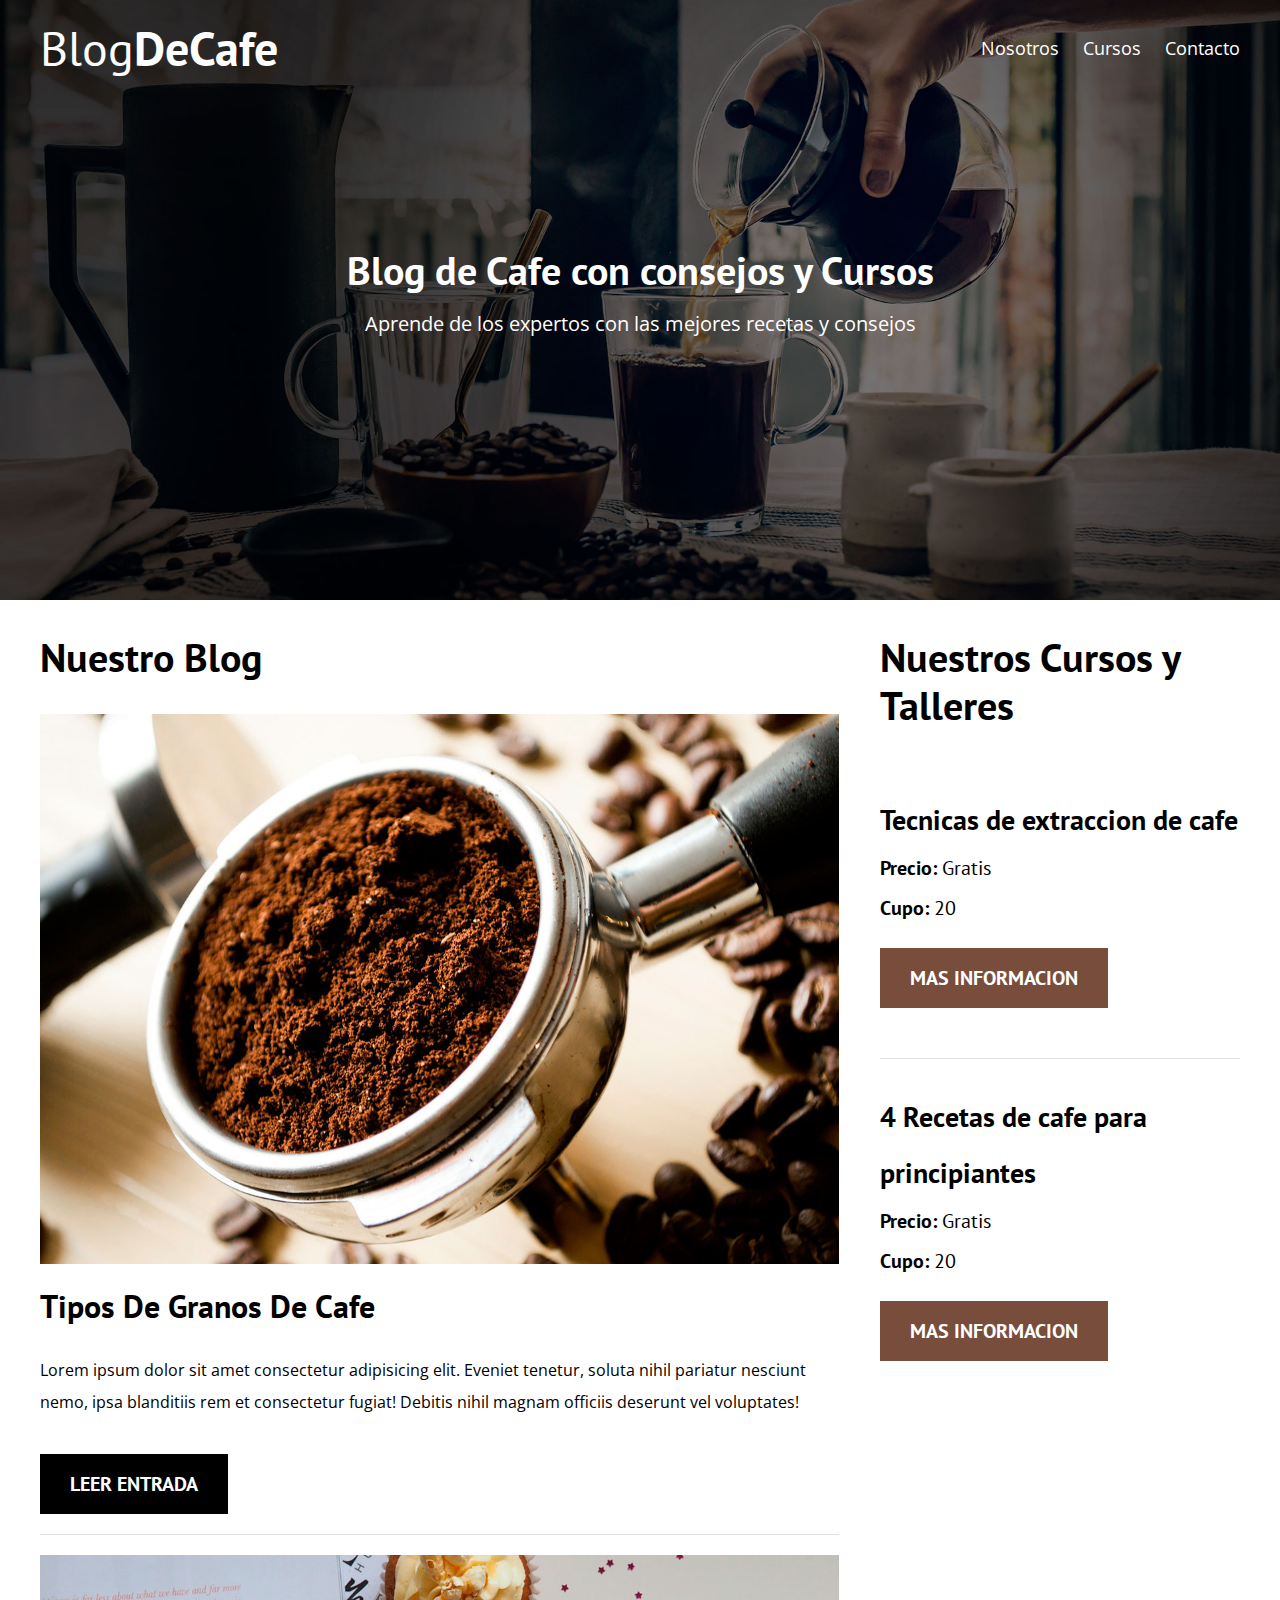
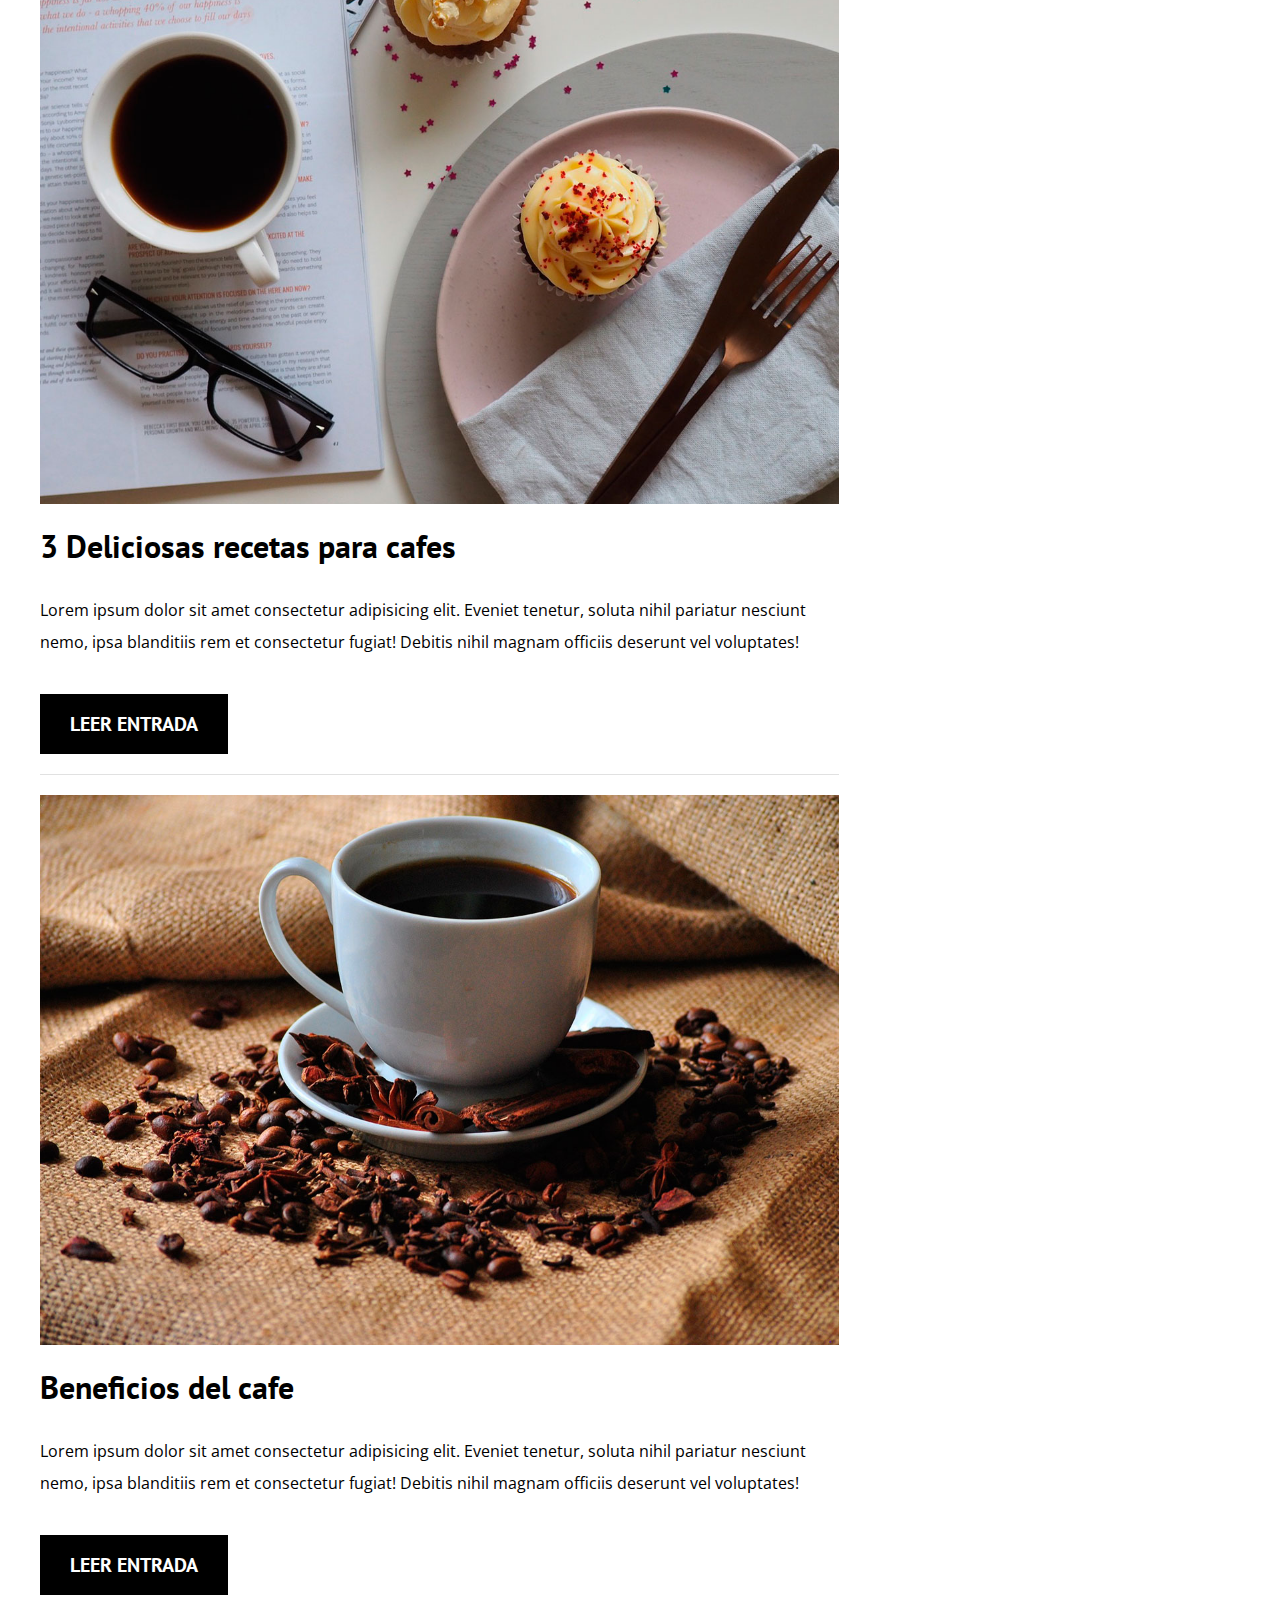
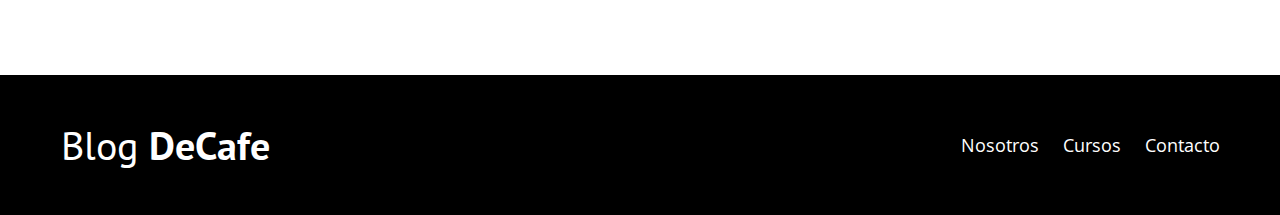
<file: blogcafe/index.html>
<!DOCTYPE html>
<html lang="en">

<head>
  <meta charset="UTF-8">
  <meta name="viewport" content="width=device-width, initial-scale=1.0">
  <meta http-equiv="X-UA-Compatible" content="ie=edge">
  <title>Blog de Café</title>
  <link rel="preconnect" href="https://fonts.gstatic.com">
  <link href="https://fonts.googleapis.com/css2?family=Open+Sans&family=PT+Sans:wght@400;700&display=swap"
    rel="stylesheet">
  <link rel="stylesheet" href="css/normalice.css">
  <link rel="stylesheet" href="css/style.css">
</head>

<body>

  <header class="site-header">
    <div class="contenedor">
      <div class="barra">
        <a href="/">
          <h1 class="no-margin">Blog<span>DeCafe</span></h1>
        </a>
        <nav class="navegacion">
          <a href="nosotros.html">Nosotros</a>
          <a href="cursos.html">Cursos</a>
          <a href="contacto.html">Contacto</a>
        </nav>
      </div>
      <!--Cierra Barra-->

      <div class="texto-header">
        <h2 class="no-margin">Blog de Cafe con consejos y Cursos</h2>
        <p class="no-margin">Aprende de los expertos con las mejores recetas y consejos</p>
      </div>

    </div>
    <!--Cierra Contenedor-->
  </header>

  <div class="contenido-principal contenedor">
    <main class="blog">
      <h2>Nuestro Blog</h2>
      <article class="entrada-blog">
        <div class="imagen">
          <img src="img/blog1.jpg" alt="imagen blog">
        </div> <!-- imagen-->
        <div class="contenido-blog">
          <h3 class="no-margin">Tipos De Granos De Cafe</h3>
          <p>Lorem ipsum dolor sit amet consectetur adipisicing elit. Eveniet tenetur, soluta nihil pariatur nesciunt nemo, ipsa blanditiis rem et consectetur fugiat! Debitis nihil magnam officiis deserunt vel voluptates!</p>
          <a href="entrada.html" class="boton boton-primario">Leer Entrada</a>
        </div>
      </article>
      <article class="entrada-blog">
        <div class="imagen">
          <img src="img/blog2.jpg" alt="imagen blog">
        </div> <!-- imagen-->
        <div class="contenido-blog">
          <h3 class="no-margin">3 Deliciosas recetas para cafes</h3>
          <p>Lorem ipsum dolor sit amet consectetur adipisicing elit. Eveniet tenetur, soluta nihil pariatur nesciunt nemo, ipsa blanditiis rem et consectetur fugiat! Debitis nihil magnam officiis deserunt vel voluptates!</p>
          <a href="entrada.html" class="boton boton-primario">Leer Entrada</a>
        </div>
      </article>
      <article class="entrada-blog">
        <div class="imagen">
          <img src="img/blog3.jpg" alt="imagen blog">
        </div> <!-- imagen-->
        <div class="contenido-blog">
          <h3 class="no-margin">Beneficios del cafe</h3>
          <p>Lorem ipsum dolor sit amet consectetur adipisicing elit. Eveniet tenetur, soluta nihil pariatur nesciunt nemo, ipsa blanditiis rem et consectetur fugiat! Debitis nihil magnam officiis deserunt vel voluptates!</p>
          <a href="entrada.html" class="boton boton-primario">Leer Entrada</a>
        </div>
      </article>
    </main>
    <aside class="cursos">
      <h2>Nuestros Cursos y Talleres</h2>

      <ul class="cursos-lista">
        <li class="curso">
          <h4 class="no-margin">Tecnicas de extraccion de cafe</h4>
          <p class="no-margin">Precio: <span>Gratis</span></p>
          <p class="no-margin">Cupo: <span>20</span></p>
          <a href="cursos.html" class="boton boton-secundario">Mas Informacion</a>
        </li>
        <li class="curso">
          <h4 class="no-margin">4 Recetas de cafe para principiantes</h4>
          <p class="no-margin">Precio: <span>Gratis</span></p>
          <p class="no-margin">Cupo: <span>20</span></p>
          <a href="cursos.html" class="boton boton-secundario">Mas Informacion</a>
        </li>
      </ul>
    </aside>
  </div> <!--Contenido Principal-->

  <footer class="site-footer">
    <div class="contenedor">
      <div class="barra">
        <p class="no-margin">Blog <span>DeCafe</span></p>

        <nav class="navegacion">
          <a href="nosotros.html">Nosotros</a>
          <a href="cursos.html">Cursos</a>
          <a href="contacto.html">Contacto</a>
        </nav>

      </div>
    </div>
  </footer>
</body>

</html>
</file>
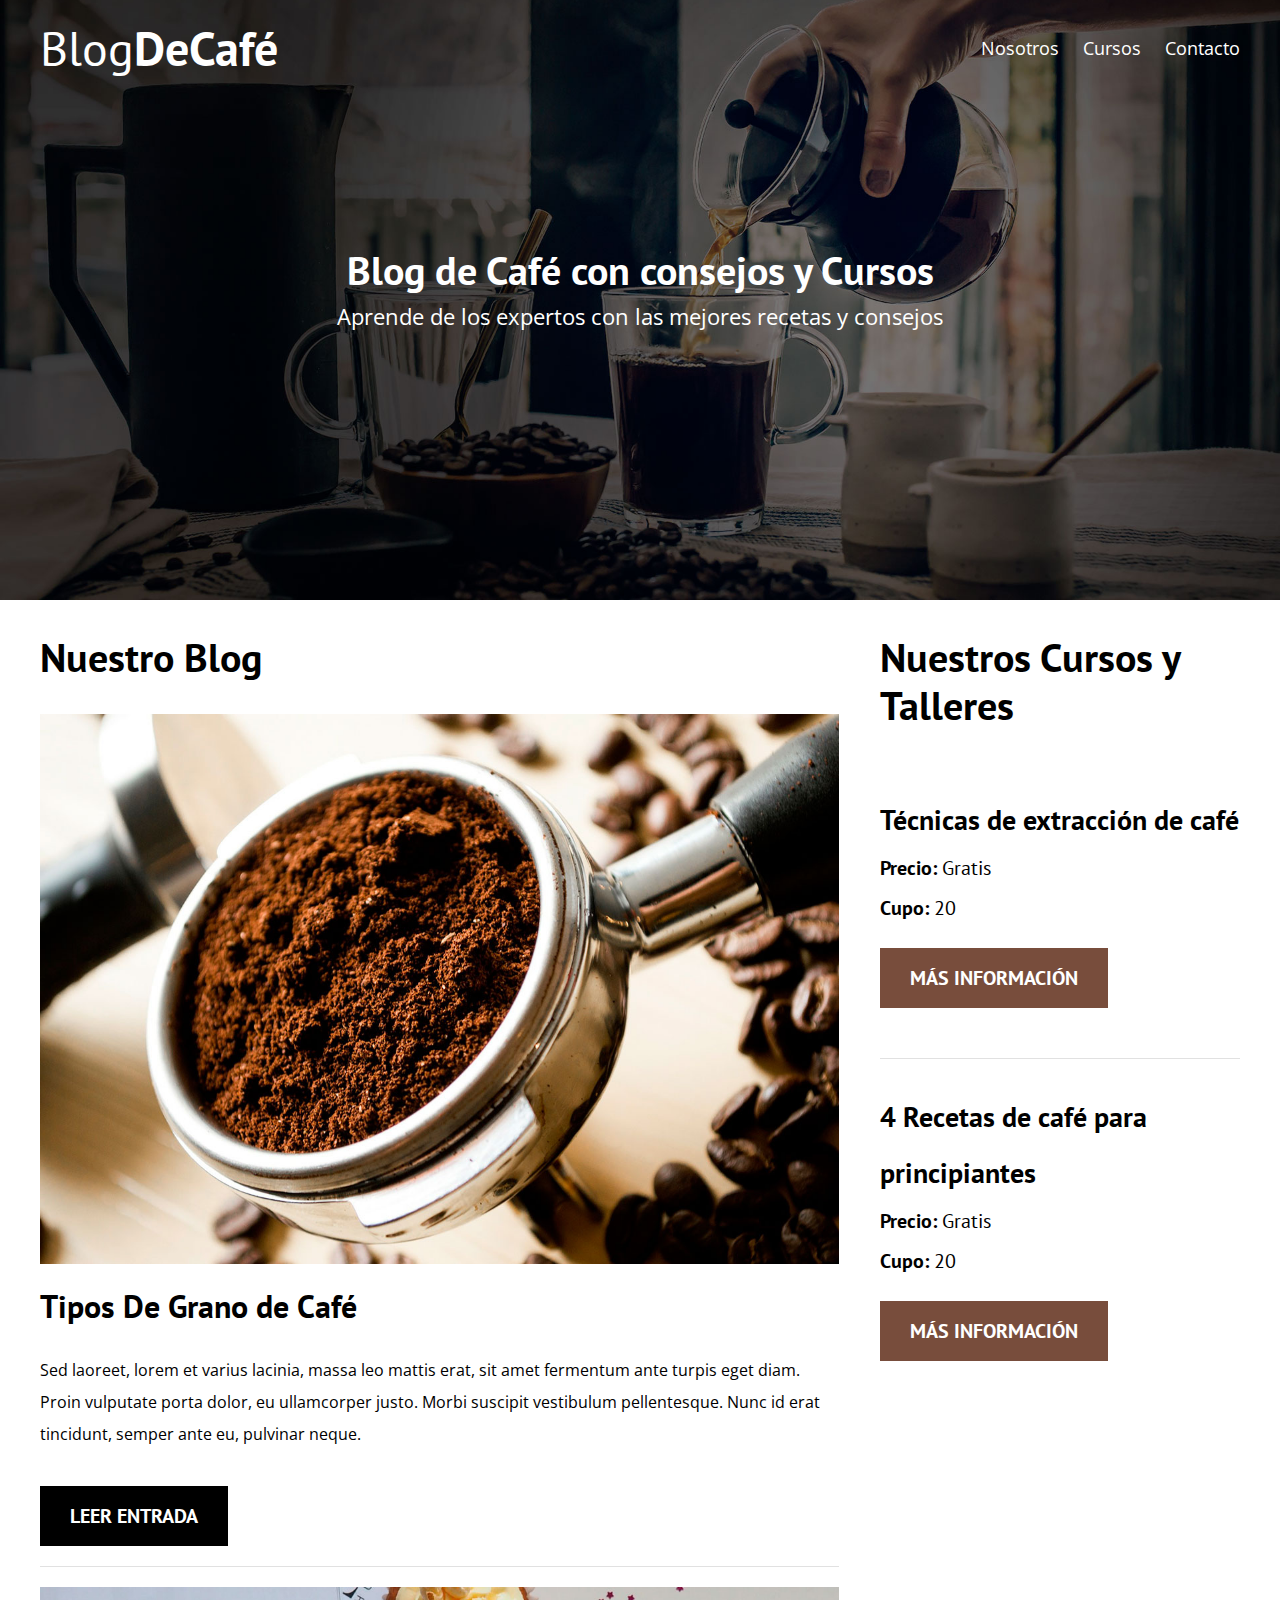
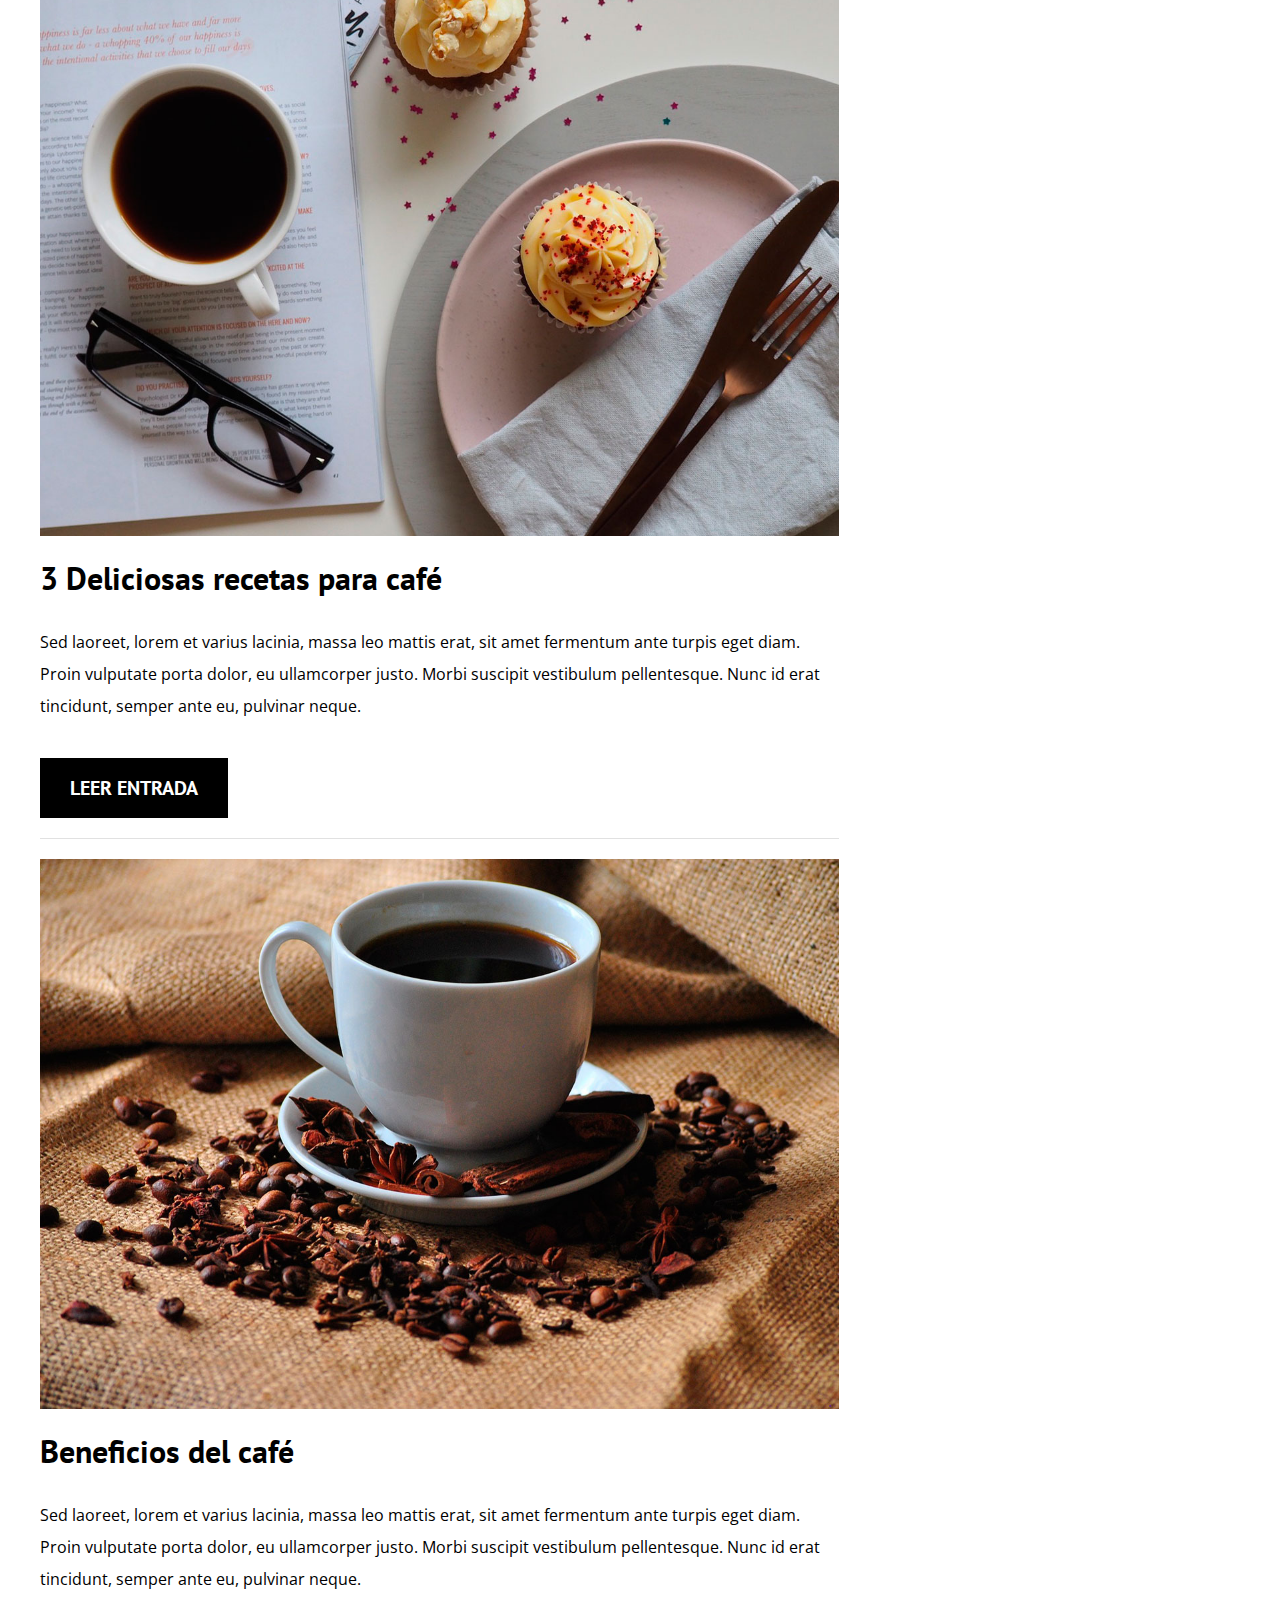
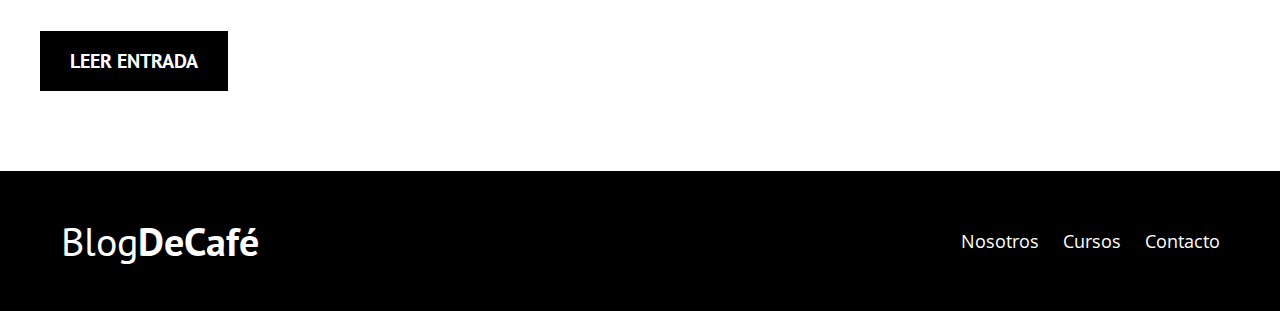
<file: blogcafe/Archivos Café/Proyecto Finalizado/index.html>
<!DOCTYPE html>
<html lang="en">
<head>
    <meta charset="UTF-8">
    <meta name="viewport" content="width=device-width, initial-scale=1.0">
    <meta http-equiv="X-UA-Compatible" content="ie=edge">
    <title>Blog de Café</title>
    <link href="https://fonts.googleapis.com/css?family=Open+Sans|PT+Sans:400,700" rel="stylesheet">
    <link rel="stylesheet" href="css/normalize.css">
    <link rel="stylesheet" href="css/style.css">
</head>
<body>

    <header class="site-header">
        <div class="contenedor">
            <div class="barra">
                <a href="/">
                    <h1 class="no-margin">Blog<span>DeCafé</span></h1>
                </a>
                <nav class="navegacion">
                    <a href="nosotros.html">Nosotros</a>
                    <a href="cursos.html">Cursos</a>
                    <a href="contacto.html">Contacto</a>
                </nav>
            </div><!--barra-->

            <div class="texto-header">
                <h2 class="no-margin">Blog de Café con consejos y Cursos</h2>
                <p class="no-margin">Aprende de los expertos con las mejores recetas y consejos</p>
            </div>

        </div><!--contenedor-->
    </header>

    <div class="contenido-principal contenedor">
        <main class="blog">
            <h2>Nuestro Blog</h2>
            <article class="entrada-blog">
                <div class="imagen">
                    <img src="img/blog1.jpg" alt="Imagen blog">
                </div><!--imagen-->
                <div class="contenido-blog">
                    <h3 class="no-margin">Tipos De Grano de Café</h3>
                    <p>Sed laoreet, lorem et varius lacinia, massa leo mattis erat, sit amet fermentum ante turpis eget diam. Proin vulputate porta dolor, eu ullamcorper justo. Morbi suscipit vestibulum pellentesque. Nunc id erat tincidunt, semper ante eu, pulvinar neque.</p>
                    <a href="entrada.html" class="btn btn-primario">Leer Entrada</a>
                </div>
            </article>
            <article class="entrada-blog">
                <div class="imagen">
                    <img src="img/blog2.jpg" alt="Imagen blog">
                </div><!--imagen-->
                <div class="contenido-blog">
                    <h3 class="no-margin">3 Deliciosas recetas para café</h3>
                    <p>Sed laoreet, lorem et varius lacinia, massa leo mattis erat, sit amet fermentum ante turpis eget diam. Proin vulputate porta dolor, eu ullamcorper justo. Morbi suscipit vestibulum pellentesque. Nunc id erat tincidunt, semper ante eu, pulvinar neque.</p>
                    <a href="entrada.html" class="btn btn-primario">Leer Entrada</a>
                </div>
            </article>
            <article class="entrada-blog">
                <div class="imagen">
                    <img src="img/blog3.jpg" alt="Imagen blog">
                </div><!--imagen-->
                <div class="contenido-blog">
                    <h3 class="no-margin">Beneficios del café</h3>
                    <p>Sed laoreet, lorem et varius lacinia, massa leo mattis erat, sit amet fermentum ante turpis eget diam. Proin vulputate porta dolor, eu ullamcorper justo. Morbi suscipit vestibulum pellentesque. Nunc id erat tincidunt, semper ante eu, pulvinar neque.</p>
                    <a href="entrada.html" class="btn btn-primario">Leer Entrada</a>
                </div>
            </article>
        </main>
        <aside class="cursos">
            <h2>Nuestros Cursos y Talleres</h2>

            <ul class="cursos-lista">
                <li class="curso">
                    <h4 class="no-margin">Técnicas de extracción de café</h4>
                    <p class="no-margin">Precio: <span>Gratis</span> </p>
                    <p class="no-margin">Cupo: <span>20</span> </p>
                    <a href="cursos.html" class="btn btn-secundario">Más Información</a>
                </li>
                <li class="curso">
                    <h4 class="no-margin">4 Recetas de café para principiantes</h4>
                    <p class="no-margin">Precio: <span>Gratis</span> </p>
                    <p class="no-margin">Cupo: <span>20</span> </p>
                    <a href="cursos.html" class="btn btn-secundario">Más Información</a>
                </li>
            </ul>
        </aside>
    </div><!--contenido-principal-->
    
    <footer class="site-footer">
        <div class="contenedor">
            <div class="barra">
                <p class="no-margin">Blog<span>DeCafé</span></p>

                <nav class="navegacion">
                    <a href="nosotros.html">Nosotros</a>
                    <a href="cursos.html">Cursos</a>
                    <a href="contacto.html">Contacto</a>
                </nav>
            </div>
        </div>
    </footer>
</body>
</html>
</file>
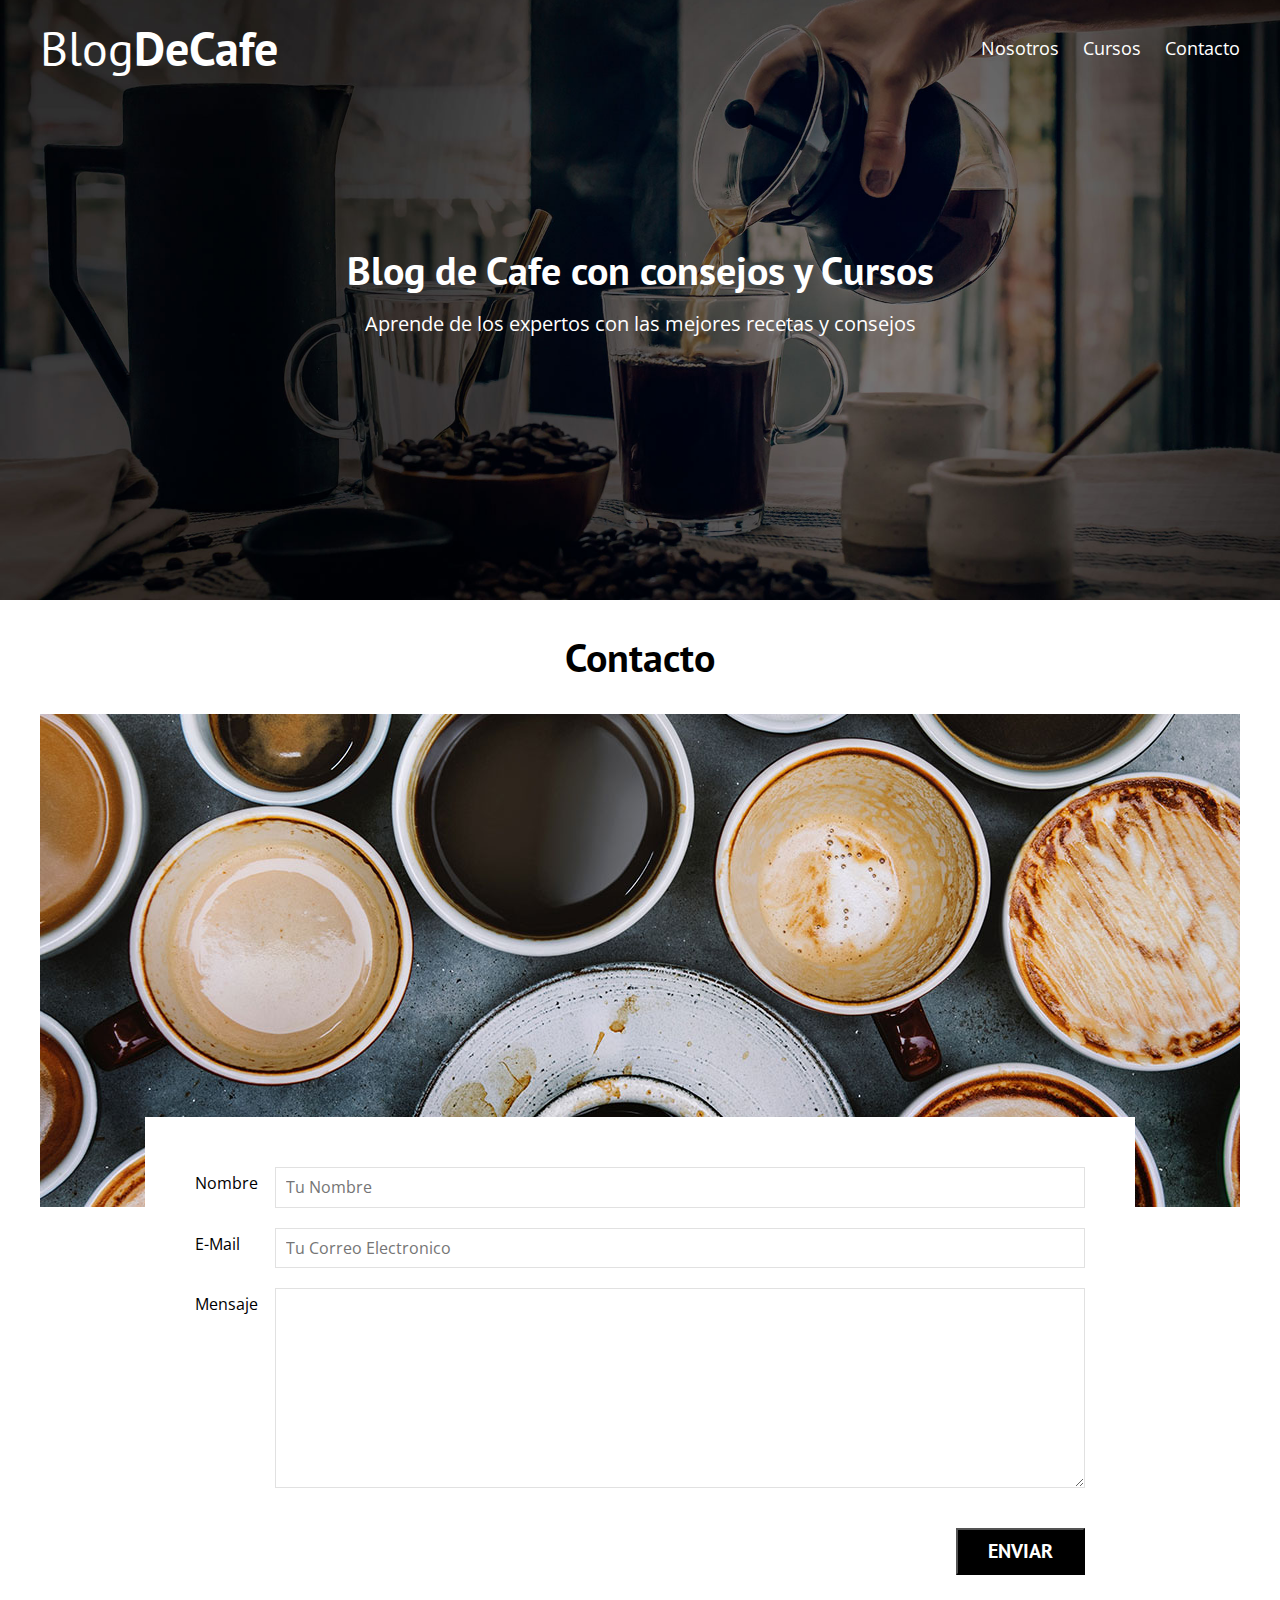
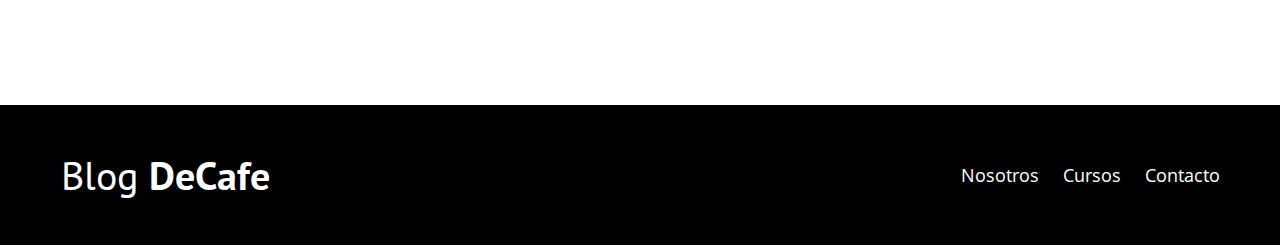
<file: blogcafe/contacto.html>
<!DOCTYPE html>
<html lang="en">

<head>
  <meta charset="UTF-8">
  <meta name="viewport" content="width=device-width, initial-scale=1.0">
  <meta http-equiv="X-UA-Compatible" content="ie=edge">
  <title>Blog de Café</title>
  <link rel="preconnect" href="https://fonts.gstatic.com">
  <link href="https://fonts.googleapis.com/css2?family=Open+Sans&family=PT+Sans:wght@400;700&display=swap"
    rel="stylesheet">
  <link rel="stylesheet" href="css/normalice.css">
  <link rel="stylesheet" href="css/style.css">
</head>

  <header class="site-header">
    <div class="contenedor">
      <div class="barra">
        <a href="/">
          <h1 class="no-margin">Blog<span>DeCafe</span></h1>
        </a>
        <nav class="navegacion">
          <a href="nosotros.html">Nosotros</a>
          <a href="cursos.html">Cursos</a>
          <a href="contacto.html">Contacto</a>
        </nav>
      </div>
      <!--Cierra Barra-->

      <div class="texto-header">
        <h2 class="no-margin">Blog de Cafe con consejos y Cursos</h2>
        <p class="no-margin">Aprende de los expertos con las mejores recetas y consejos</p>
      </div>

    </div>
    <!--Cierra Contenedor-->
  </header>

  <main class="contenedor">
      <h2 class="centrar-texto">Contacto</h2>

      <div class="grid centrar-columnas">
          <div class="columnas-12">
              <img src="./img/contacto.jpg" alt="imagen Contacto">
          </div>
          <div class="columnas-10 formulario-contacto">
            <form action="#">
              <div class="campo">
                <label for="nombre">Nombre</label>
                <input type="text" id="nombre" placeholder="Tu Nombre">
              </div>
              <div class="campo">
                <label for="email">E-Mail</label>
                <input type="email" id="email" placeholder="Tu Correo Electronico">
              </div>
              <div class="campo mensaje">
                <label for="mensaje">Mensaje</label>
                <textarea id="mensaje"></textarea>
              </div>
              <div class="campo enviar">
                <input type="submit" value="Enviar" class="boton boton-primario">
              </div>
            </form>
          </div>
      </div>
  </main>

    <footer class="site-footer">
        <div class="contenedor">
          <div class="barra">
            <p class="no-margin">Blog <span>DeCafe</span></p>
    
            <nav class="navegacion">
              <a href="nosotros.html">Nosotros</a>
              <a href="cursos.html">Cursos</a>
              <a href="contacto.html">Contacto</a>
            </nav>
    
          </div>
        </div>
      </footer>
</file>
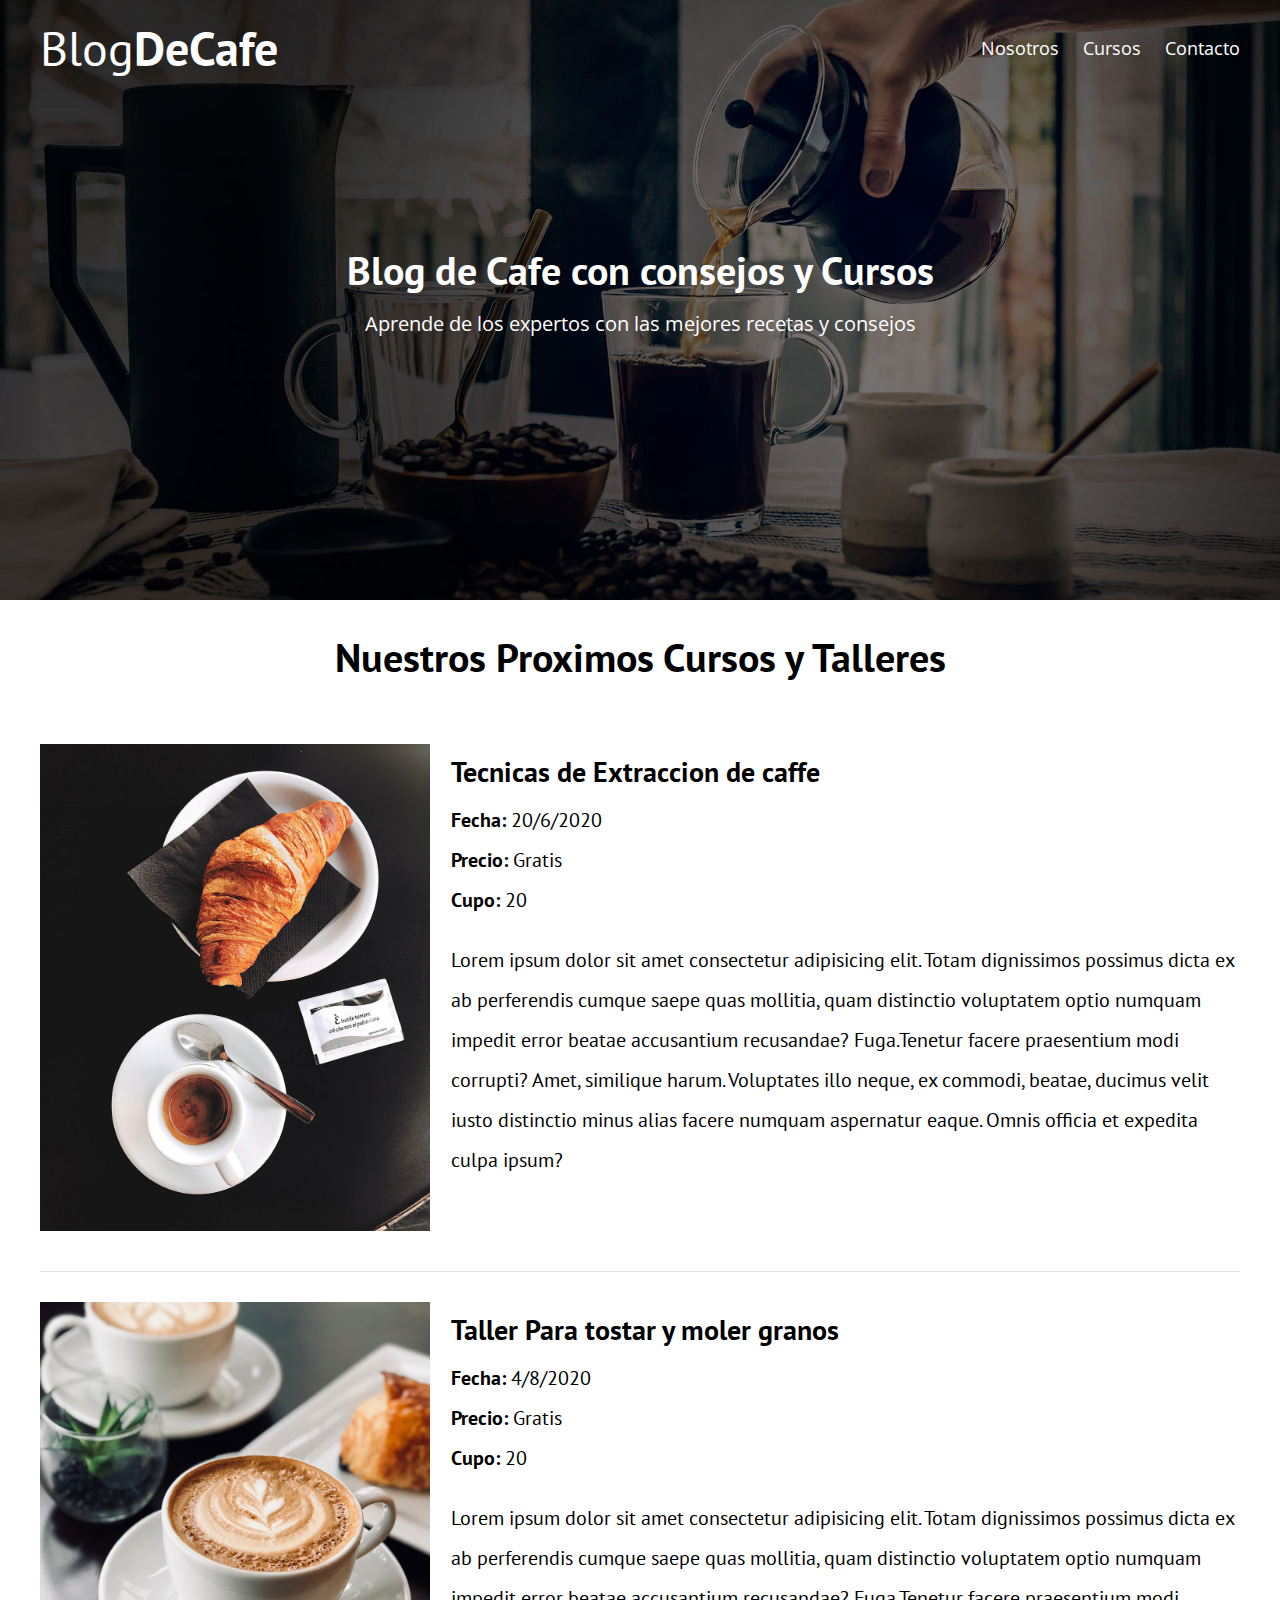
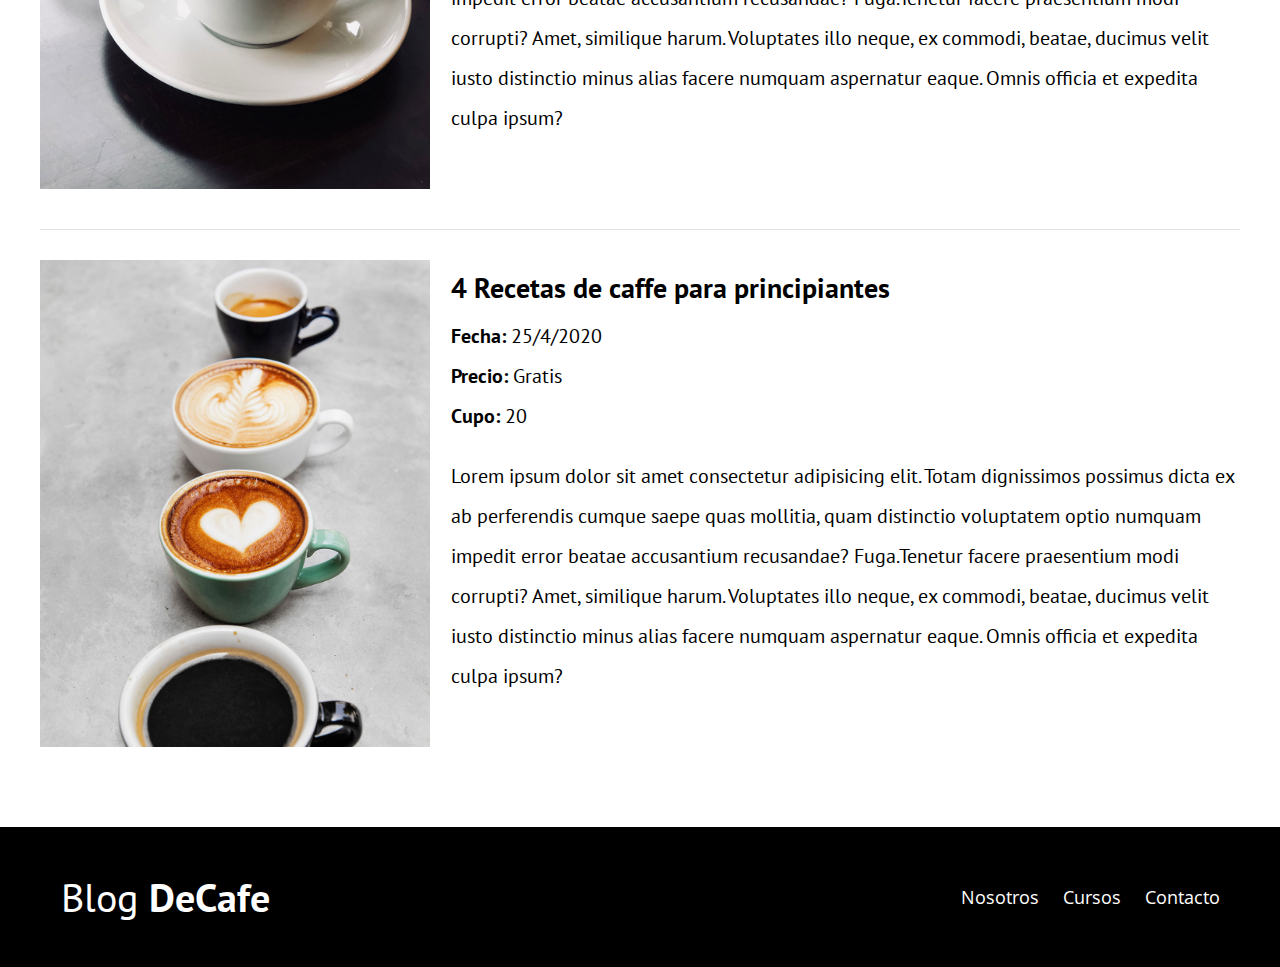
<file: blogcafe/cursos.html>
<!DOCTYPE html>
<html lang="en">

<head>
  <meta charset="UTF-8">
  <meta name="viewport" content="width=device-width, initial-scale=1.0">
  <meta http-equiv="X-UA-Compatible" content="ie=edge">
  <title>Blog de Café</title>
  <link rel="preconnect" href="https://fonts.gstatic.com">
  <link href="https://fonts.googleapis.com/css2?family=Open+Sans&family=PT+Sans:wght@400;700&display=swap"
    rel="stylesheet">
  <link rel="stylesheet" href="css/normalice.css">
  <link rel="stylesheet" href="css/style.css">
</head>

<header class="site-header">
  <div class="contenedor">
    <div class="barra">
      <a href="/">
        <h1 class="no-margin">Blog<span>DeCafe</span></h1>
      </a>
      <nav class="navegacion">
        <a href="nosotros.html">Nosotros</a>
        <a href="cursos.html">Cursos</a>
        <a href="contacto.html">Contacto</a>
      </nav>
    </div>
    <!--Cierra Barra-->

    <div class="texto-header">
      <h2 class="no-margin">Blog de Cafe con consejos y Cursos</h2>
      <p class="no-margin">Aprende de los expertos con las mejores recetas y consejos</p>
    </div>

  </div>
  <!--Cierra Contenedor-->
</header>

<main class="contenedor">
  <h2 class="centrar-texto">Nuestros Proximos Cursos y Talleres
  </h2>
  <article class="curso grid">
    <div class="columnas-4">
      <img src="./img/curso1.jpg" alt="Imagen Curso">
    </div>
    <div class="columnas-8">
      <h4 class="no-margin">Tecnicas de Extraccion de caffe</h4>
      <p class="no-margin">Fecha: <span>20/6/2020</span></p>
      <p class="no-margin">Precio: <span>Gratis</span></p>
      <p class="no-margin">Cupo: <span>20</span></p>

      <p><span>Lorem ipsum dolor sit amet consectetur adipisicing elit. Totam dignissimos possimus dicta ex ab perferendis cumque saepe quas mollitia, quam distinctio voluptatem optio numquam impedit error beatae accusantium recusandae? Fuga.Tenetur facere praesentium modi corrupti? Amet, similique harum. Voluptates illo neque, ex commodi, beatae, ducimus velit iusto distinctio minus alias facere numquam aspernatur eaque. Omnis officia et expedita culpa ipsum?</span></p>
    </div>
  </article>

  <article class="curso grid">
    <div class="columnas-4">
      <img src="./img/curso2.jpg" alt="Imagen Curso">
    </div>
    <div class="columnas-8">
      <h4 class="no-margin">Taller Para tostar y moler granos</h4>
      <p class="no-margin">Fecha: <span>4/8/2020</span></p>
      <p class="no-margin">Precio: <span>Gratis</span></p>
      <p class="no-margin">Cupo: <span>20</span></p>

      <p><span>Lorem ipsum dolor sit amet consectetur adipisicing elit. Totam dignissimos possimus dicta ex ab perferendis cumque saepe quas mollitia, quam distinctio voluptatem optio numquam impedit error beatae accusantium recusandae? Fuga.Tenetur facere praesentium modi corrupti? Amet, similique harum. Voluptates illo neque, ex commodi, beatae, ducimus velit iusto distinctio minus alias facere numquam aspernatur eaque. Omnis officia et expedita culpa ipsum?</span></p>
    </div>
  </article>

  <article class="curso grid">
    <div class="columnas-4">
      <img src="./img/curso3.jpg" alt="Imagen Curso">
    </div>
    <div class="columnas-8">
      <h4 class="no-margin">4 Recetas de caffe para principiantes</h4>
      <p class="no-margin">Fecha: <span>25/4/2020</span></p>
      <p class="no-margin">Precio: <span>Gratis</span></p>
      <p class="no-margin">Cupo: <span>20</span></p>

      <p><span>Lorem ipsum dolor sit amet consectetur adipisicing elit. Totam dignissimos possimus dicta ex ab perferendis cumque saepe quas mollitia, quam distinctio voluptatem optio numquam impedit error beatae accusantium recusandae? Fuga.Tenetur facere praesentium modi corrupti? Amet, similique harum. Voluptates illo neque, ex commodi, beatae, ducimus velit iusto distinctio minus alias facere numquam aspernatur eaque. Omnis officia et expedita culpa ipsum?</span></p>
    </div>
  </article>

</main>

<footer class="site-footer">
  <div class="contenedor">
    <div class="barra">
      <p class="no-margin">Blog <span>DeCafe</span></p>

      <nav class="navegacion">
        <a href="nosotros.html">Nosotros</a>
        <a href="cursos.html">Cursos</a>
        <a href="contacto.html">Contacto</a>
      </nav>

    </div>
  </div>
</footer>
</file>
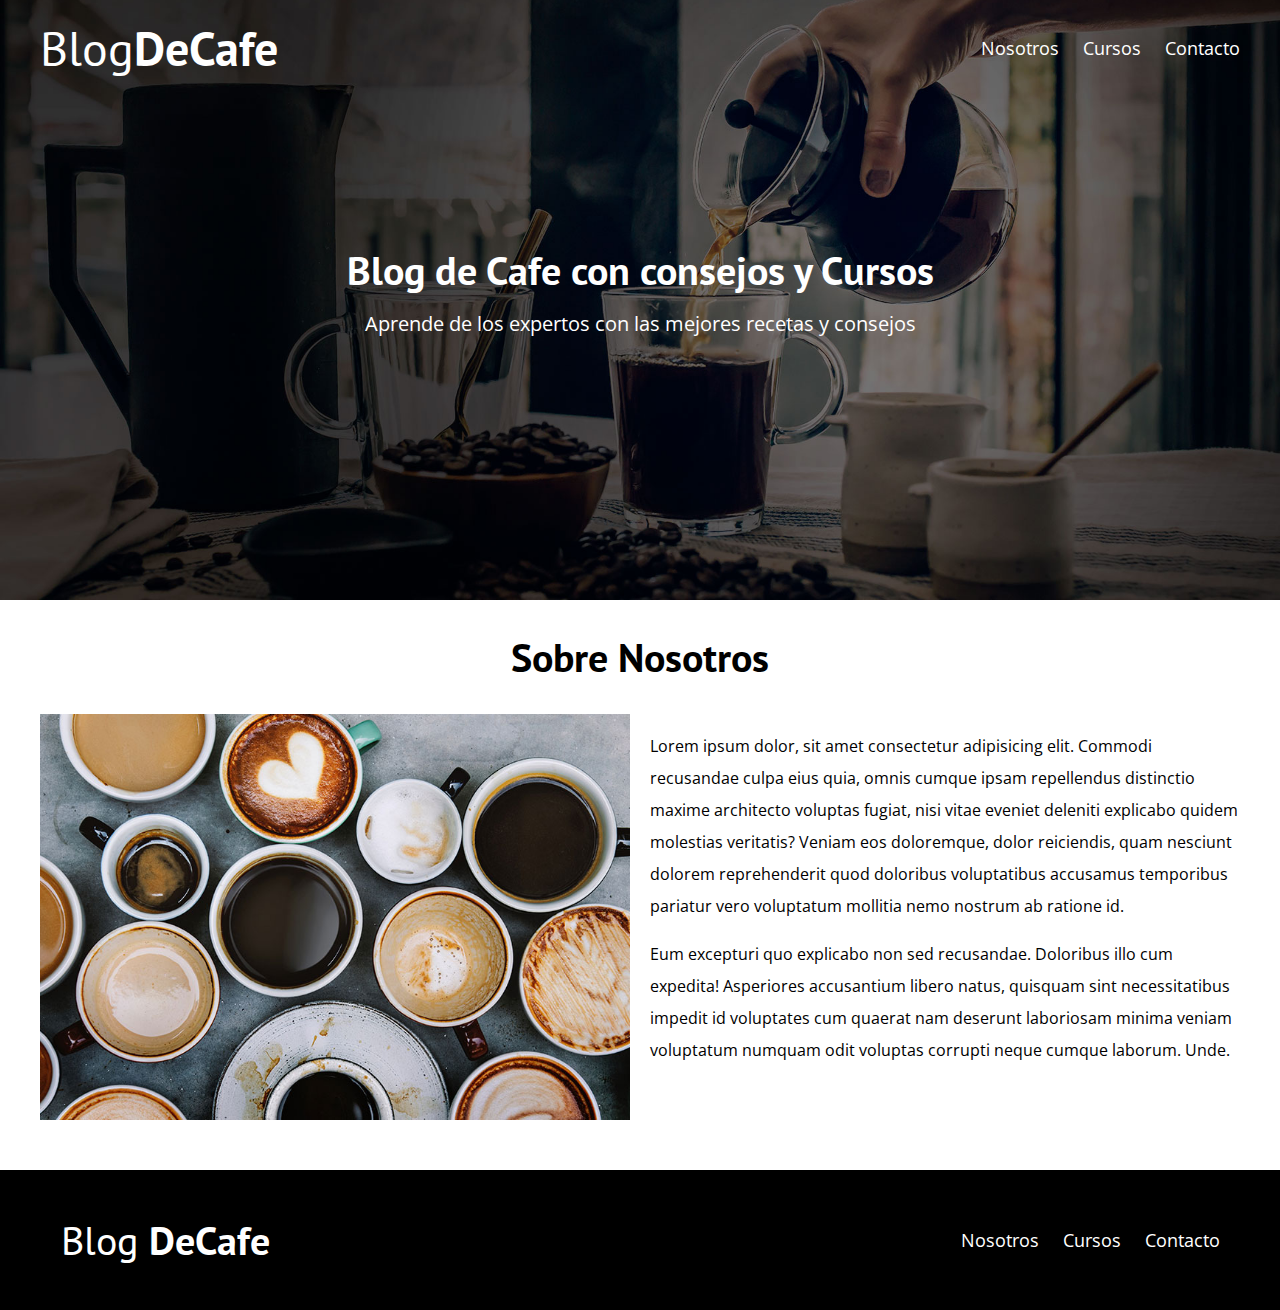
<file: blogcafe/nosotros.html>
<!DOCTYPE html>
<html lang="en">

<head>
  <meta charset="UTF-8">
  <meta name="viewport" content="width=device-width, initial-scale=1.0">
  <meta http-equiv="X-UA-Compatible" content="ie=edge">
  <title>Blog de Café</title>
  <link rel="preconnect" href="https://fonts.gstatic.com">
  <link href="https://fonts.googleapis.com/css2?family=Open+Sans&family=PT+Sans:wght@400;700&display=swap"
    rel="stylesheet">
  <link rel="stylesheet" href="css/normalice.css">
  <link rel="stylesheet" href="css/style.css">
</head>

  <header class="site-header">
    <div class="contenedor">
      <div class="barra">
        <a href="/">
          <h1 class="no-margin">Blog<span>DeCafe</span></h1>
        </a>
        <nav class="navegacion">
          <a href="nosotros.html">Nosotros</a>
          <a href="cursos.html">Cursos</a>
          <a href="contacto.html">Contacto</a>
        </nav>
      </div>
      <!--Cierra Barra-->

      <div class="texto-header">
        <h2 class="no-margin">Blog de Cafe con consejos y Cursos</h2>
        <p class="no-margin">Aprende de los expertos con las mejores recetas y consejos</p>
      </div>

    </div>
    <!--Cierra Contenedor-->
  </header>

<main class="contenedor">
<h2 class="centrar-texto">Sobre Nosotros</h2>
<div class="grid">
    <div class="columnas-6">
        <img src="img/nosotros.jpg" alt="Nosotros">
    </div>
    <div class="columnas-6">
        <p>Lorem ipsum dolor, sit amet consectetur adipisicing elit. Commodi recusandae culpa eius quia, omnis cumque ipsam repellendus distinctio maxime architecto voluptas fugiat, nisi vitae eveniet deleniti explicabo quidem molestias veritatis? Veniam eos doloremque, dolor reiciendis, quam nesciunt dolorem reprehenderit quod doloribus voluptatibus accusamus temporibus pariatur vero voluptatum mollitia nemo nostrum ab ratione id. </p> 

        <p>  Eum excepturi quo explicabo non sed recusandae.
        Doloribus illo cum expedita! Asperiores accusantium libero natus, quisquam sint necessitatibus impedit id voluptates cum quaerat nam deserunt laboriosam minima veniam voluptatum numquam odit voluptas corrupti neque cumque laborum. Unde.</p>
    </div>
</div>
</main>

    <footer class="site-footer">
        <div class="contenedor">
          <div class="barra">
            <p class="no-margin">Blog <span>DeCafe</span></p>
    
            <nav class="navegacion">
              <a href="nosotros.html">Nosotros</a>
              <a href="cursos.html">Cursos</a>
              <a href="contacto.html">Contacto</a>
            </nav>
    
          </div>
        </div>
      </footer>
</file>
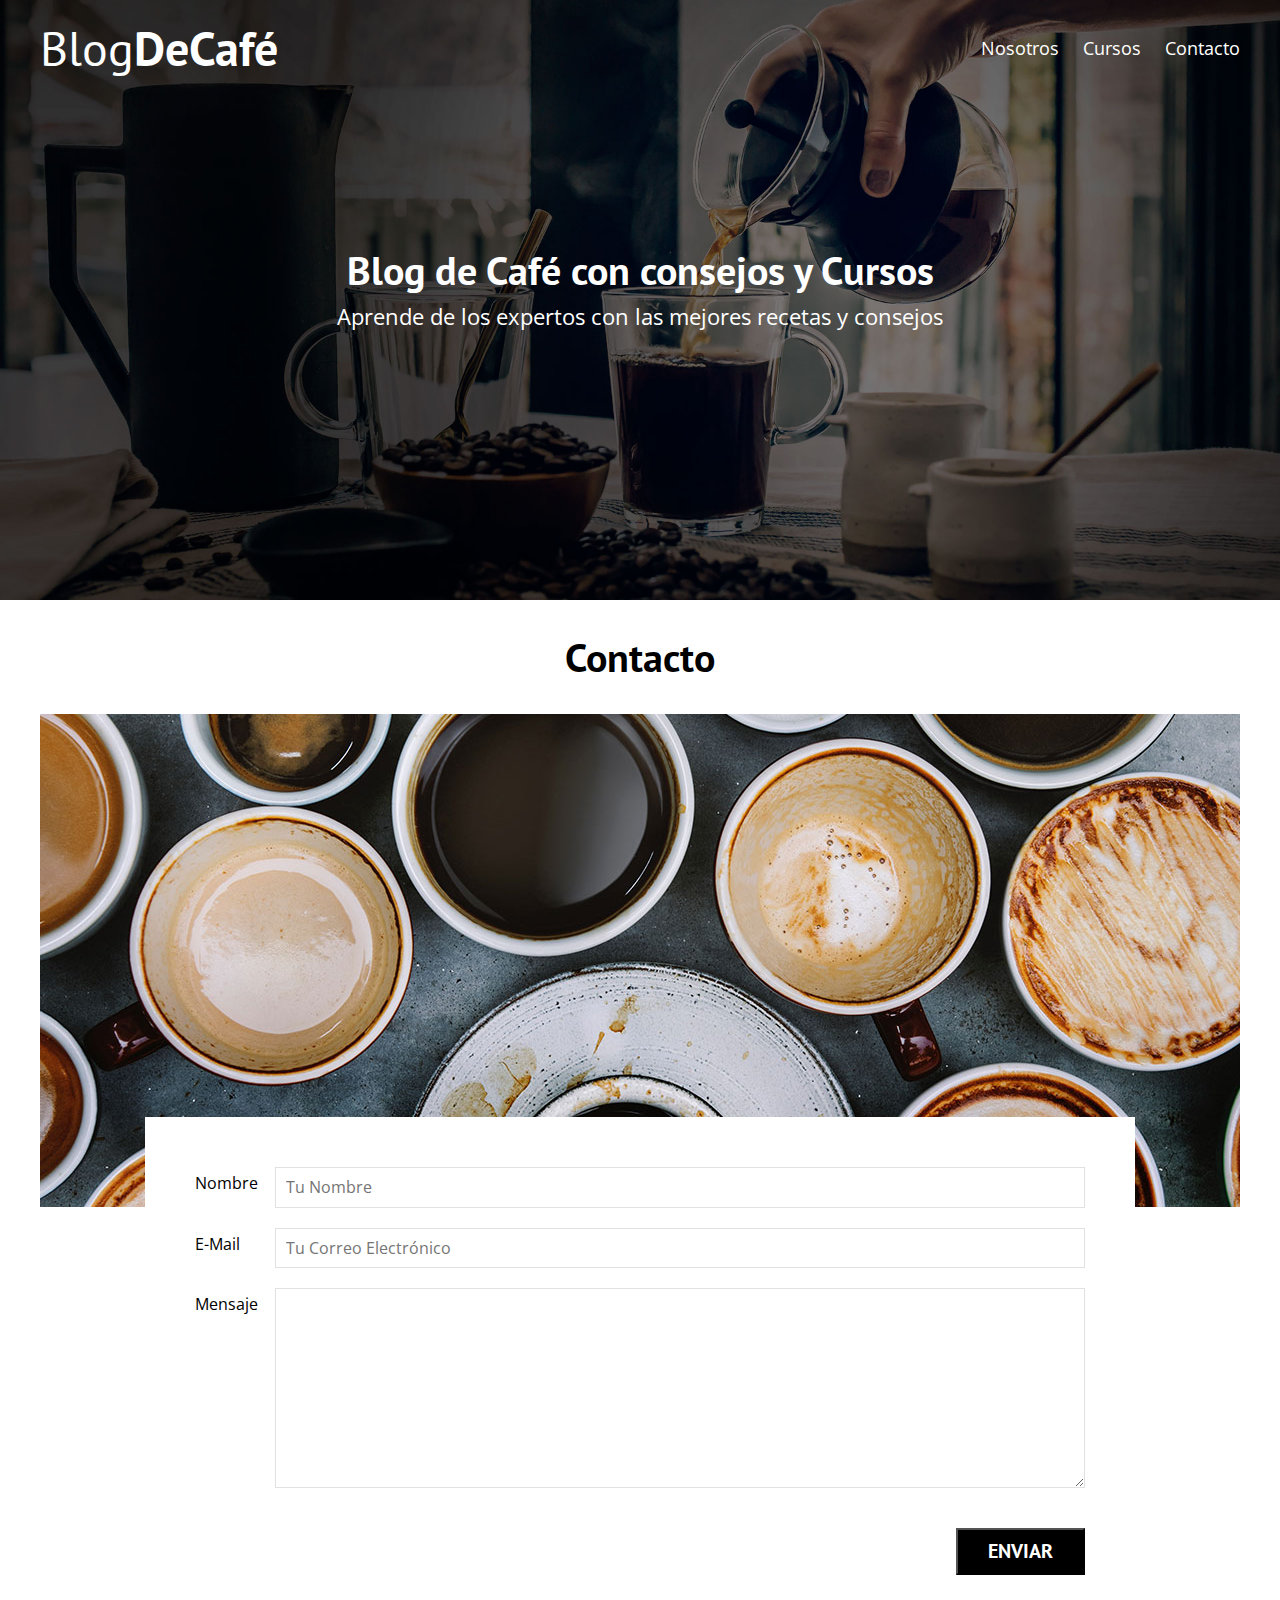
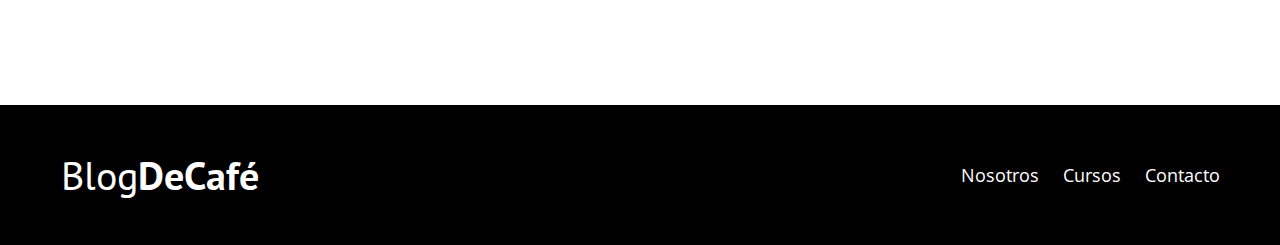
<file: blogcafe/Archivos Café/Proyecto Finalizado/contacto.html>
<!DOCTYPE html>
<html lang="en">
<head>
    <meta charset="UTF-8">
    <meta name="viewport" content="width=device-width, initial-scale=1.0">
    <meta http-equiv="X-UA-Compatible" content="ie=edge">
    <title>Blog de Café</title>
    <link href="https://fonts.googleapis.com/css?family=Open+Sans|PT+Sans:400,700" rel="stylesheet">
    <link rel="stylesheet" href="css/normalize.css">
    <link rel="stylesheet" href="css/style.css">
</head>
<body>

    <header class="site-header">
        <div class="contenedor">
            <div class="barra">
                <a href="/">
                    <h1 class="no-margin">Blog<span>DeCafé</span></h1>
                </a>
                <nav class="navegacion">
                    <a href="nosotros.html">Nosotros</a>
                    <a href="cursos.html">Cursos</a>
                    <a href="contacto.html">Contacto</a>
                </nav>
            </div><!--barra-->

            <div class="texto-header">
                <h2 class="no-margin">Blog de Café con consejos y Cursos</h2>
                <p class="no-margin">Aprende de los expertos con las mejores recetas y consejos</p>
            </div>

        </div><!--contenedor-->
    </header>


    
    <main class="contenedor">
        <h2 class="centrar-texto">Contacto</h2>

        <div class="grid centrar-columnas">
            <div class="columnas-12">
                <img src="img/contacto.jpg" alt="imagen contacto">
            </div>

            <div class="columnas-10 formulario-contacto">
                <form action="#">
                    <div class="campo">
                        <label for="nombre">Nombre</label>
                        <input type="text" id="nombre" placeholder="Tu Nombre">
                    </div>
                    <div class="campo">
                        <label for="email">E-Mail</label>
                        <input type="email" id="email" placeholder="Tu Correo Electrónico">
                    </div>
                    <div class="campo mensaje">
                        <label for="mensaje">Mensaje</label>
                        <textarea id="mensaje"></textarea>
                    </div>
                    <div class="campo enviar">
                        <input type="submit" value="Enviar" class="btn btn-primario">
                    </div>
                </form>
            </div>
        </div>

    </main>


    <footer class="site-footer">
        <div class="contenedor">
            <div class="barra">
                <p class="no-margin">Blog<span>DeCafé</span></p>

                <nav class="navegacion">
                    <a href="nosotros.html">Nosotros</a>
                    <a href="cursos.html">Cursos</a>
                    <a href="contacto.html">Contacto</a>
                </nav>
            </div>
        </div>
    </footer>
</body>
</html>
</file>
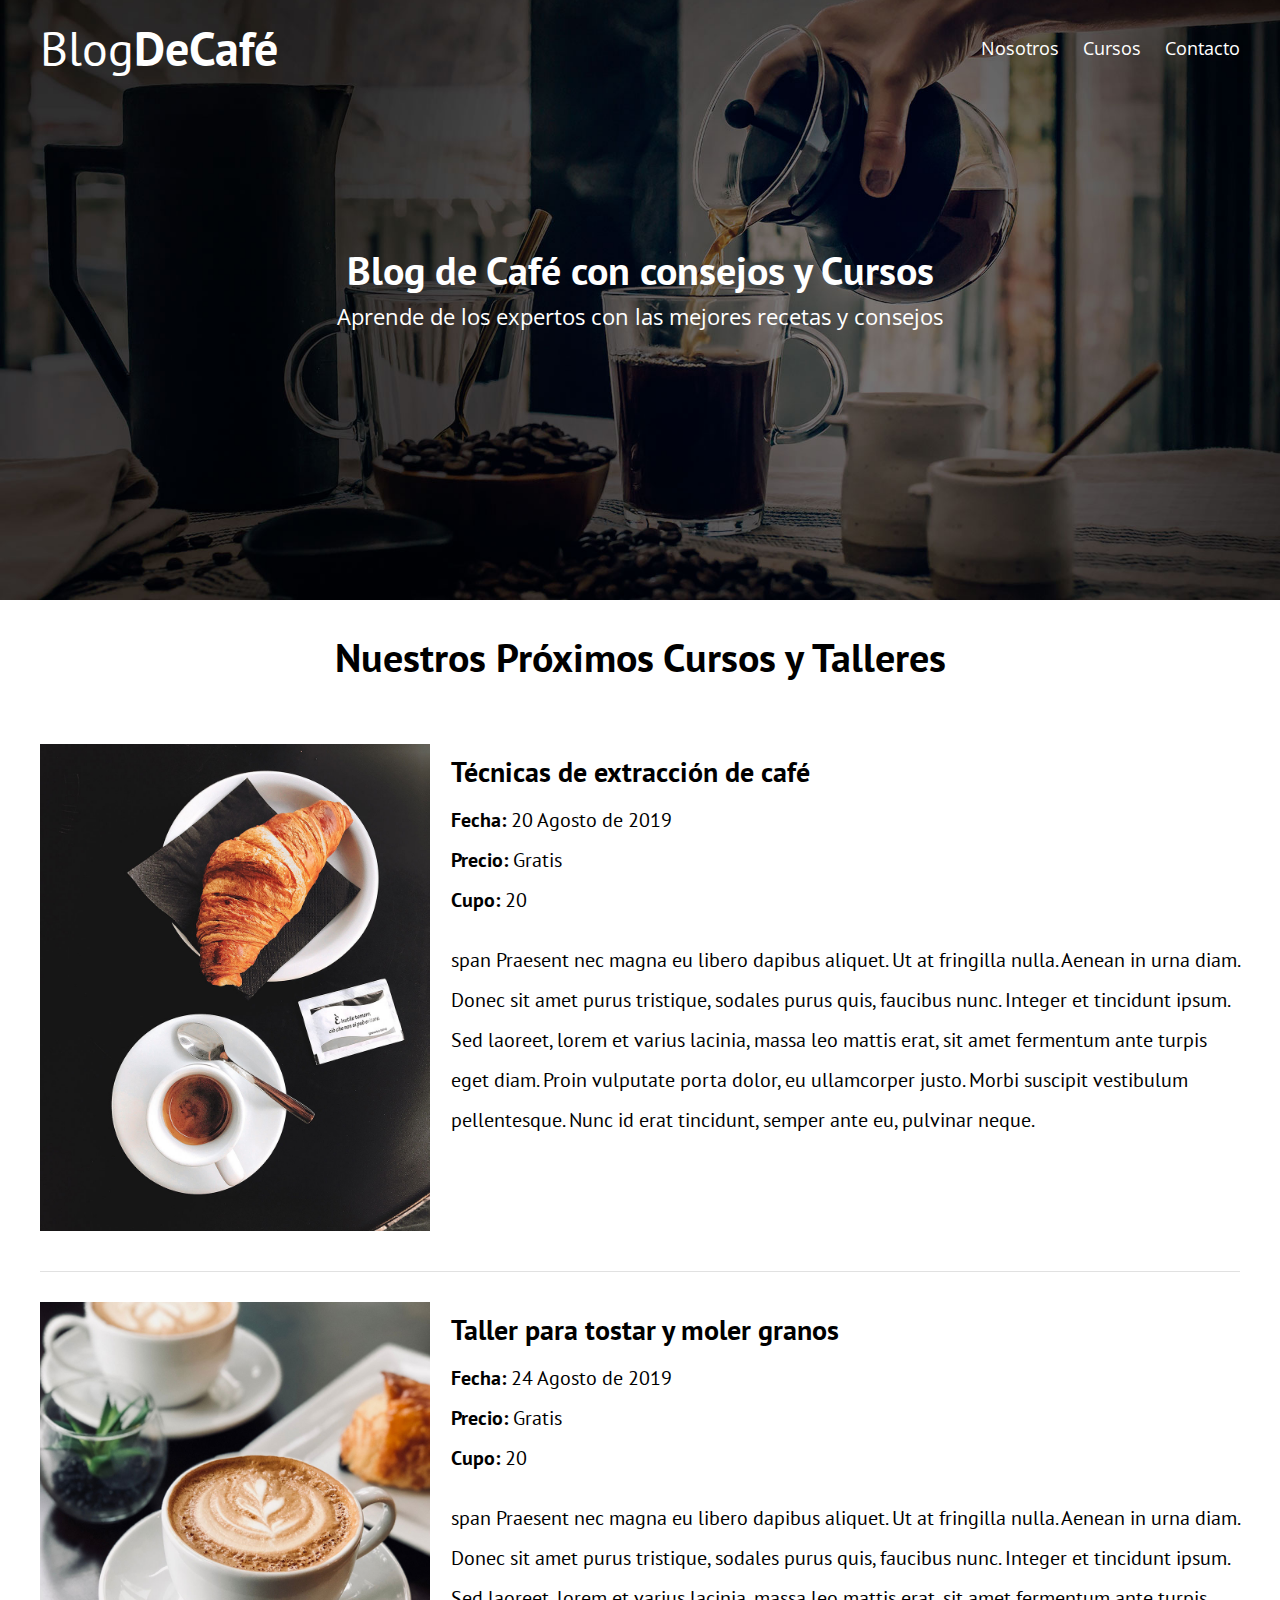
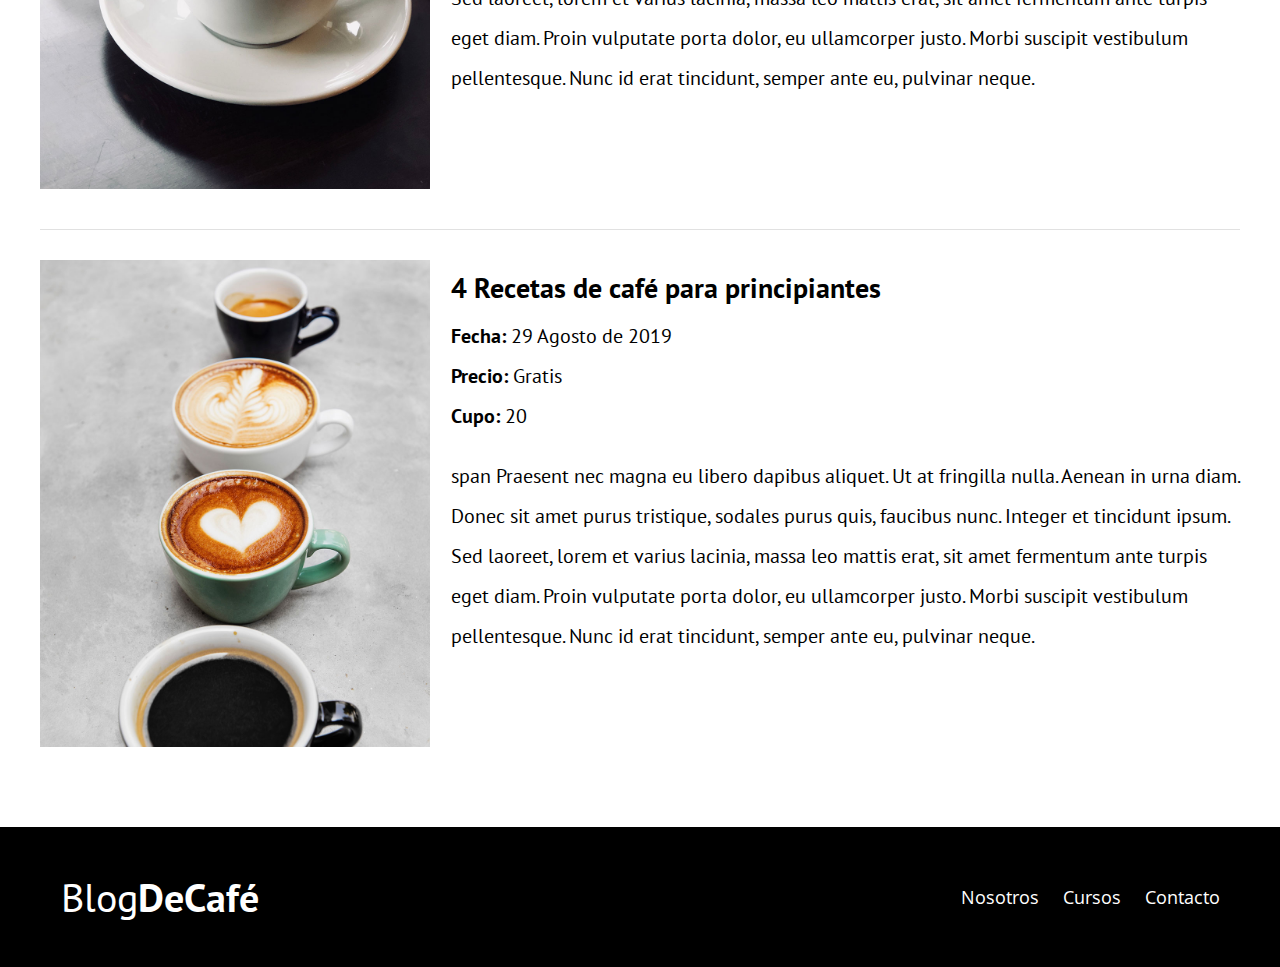
<file: blogcafe/Archivos Café/Proyecto Finalizado/cursos.html>
<!DOCTYPE html>
<html lang="en">
<head>
    <meta charset="UTF-8">
    <meta name="viewport" content="width=device-width, initial-scale=1.0">
    <meta http-equiv="X-UA-Compatible" content="ie=edge">
    <title>Blog de Café</title>
    <link href="https://fonts.googleapis.com/css?family=Open+Sans|PT+Sans:400,700" rel="stylesheet">
    <link rel="stylesheet" href="css/normalize.css">
    <link rel="stylesheet" href="css/style.css">
</head>
<body>

    <header class="site-header">
        <div class="contenedor">
            <div class="barra">
                <a href="/">
                    <h1 class="no-margin">Blog<span>DeCafé</span></h1>
                </a>
                <nav class="navegacion">
                    <a href="nosotros.html">Nosotros</a>
                    <a href="cursos.html">Cursos</a>
                    <a href="contacto.html">Contacto</a>
                </nav>
            </div><!--barra-->

            <div class="texto-header">
                <h2 class="no-margin">Blog de Café con consejos y Cursos</h2>
                <p class="no-margin">Aprende de los expertos con las mejores recetas y consejos</p>
            </div>

        </div><!--contenedor-->
    </header>

    <main class="contenedor">
        <h2 class="centrar-texto">Nuestros Próximos Cursos y Talleres</h2>

        <article class="curso grid">
            <div class="columnas-4">
                <img src="img/curso1.jpg" alt="Imagen Curso">
            </div>
            <div class="columnas-8">
                <h4 class="no-margin">Técnicas de extracción de café</h4>
                <p class="no-margin">Fecha: <span>20 Agosto de 2019</span> </p>
                <p class="no-margin">Precio: <span>Gratis</span> </p>
                <p class="no-margin">Cupo: <span>20</span> </p>

                <p class="descripcion">span Praesent nec magna eu libero dapibus aliquet. Ut at fringilla nulla. Aenean in urna diam. Donec sit amet purus tristique, sodales purus quis, faucibus nunc. Integer et tincidunt ipsum. Sed laoreet, lorem et varius lacinia, massa leo mattis erat, sit amet fermentum ante turpis eget diam. Proin vulputate porta dolor, eu ullamcorper justo. Morbi suscipit vestibulum pellentesque. Nunc id erat tincidunt, semper ante eu, pulvinar neque.</p>
            </div>
        </article>

        <article class="curso grid">
            <div class="columnas-4">
                <img src="img/curso2.jpg" alt="Imagen Curso">
            </div>
            <div class="columnas-8">
                <h4 class="no-margin">Taller para tostar y moler granos</h4>
                <p class="no-margin">Fecha: <span>24 Agosto de 2019</span> </p>
                <p class="no-margin">Precio: <span>Gratis</span> </p>
                <p class="no-margin">Cupo: <span>20</span> </p>

                <p class="descripcion">span Praesent nec magna eu libero dapibus aliquet. Ut at fringilla nulla. Aenean in urna diam. Donec sit amet purus tristique, sodales purus quis, faucibus nunc. Integer et tincidunt ipsum. Sed laoreet, lorem et varius lacinia, massa leo mattis erat, sit amet fermentum ante turpis eget diam. Proin vulputate porta dolor, eu ullamcorper justo. Morbi suscipit vestibulum pellentesque. Nunc id erat tincidunt, semper ante eu, pulvinar neque.</p>
            </div>
        </article>
    
        <article class="curso grid">
            <div class="columnas-4">
                <img src="img/curso3.jpg" alt="Imagen Curso">
            </div>
            <div class="columnas-8">
                <h4 class="no-margin">4 Recetas de café para principiantes</h4>
                <p class="no-margin">Fecha: <span>29 Agosto de 2019</span> </p>
                <p class="no-margin">Precio: <span>Gratis</span> </p>
                <p class="no-margin">Cupo: <span>20</span> </p>

                <p class="descripcion">span Praesent nec magna eu libero dapibus aliquet. Ut at fringilla nulla. Aenean in urna diam. Donec sit amet purus tristique, sodales purus quis, faucibus nunc. Integer et tincidunt ipsum. Sed laoreet, lorem et varius lacinia, massa leo mattis erat, sit amet fermentum ante turpis eget diam. Proin vulputate porta dolor, eu ullamcorper justo. Morbi suscipit vestibulum pellentesque. Nunc id erat tincidunt, semper ante eu, pulvinar neque.</p>
            </div>
        </article>
    </main>

    <footer class="site-footer">
        <div class="contenedor">
            <div class="barra">
                <p class="no-margin">Blog<span>DeCafé</span></p>

                <nav class="navegacion">
                    <a href="nosotros.html">Nosotros</a>
                    <a href="cursos.html">Cursos</a>
                    <a href="contacto.html">Contacto</a>
                </nav>
            </div>
        </div>
    </footer>
</body>
</html>
</file>
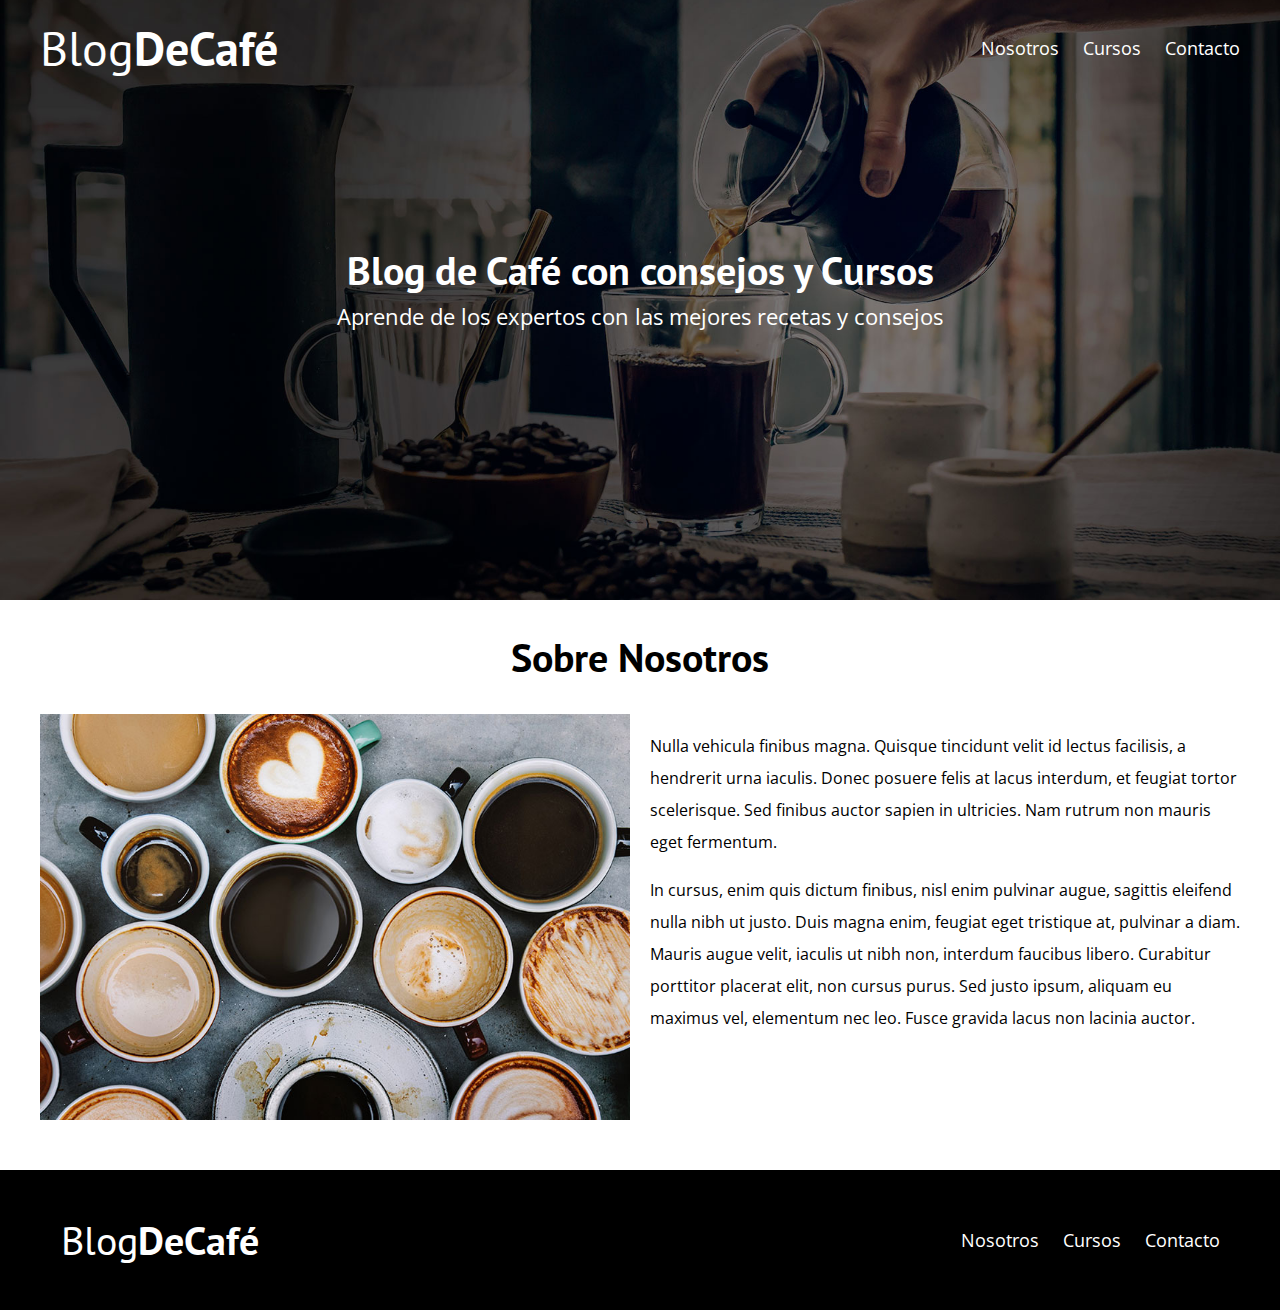
<file: blogcafe/Archivos Café/Proyecto Finalizado/nosotros.html>
<!DOCTYPE html>
<html lang="en">
<head>
    <meta charset="UTF-8">
    <meta name="viewport" content="width=device-width, initial-scale=1.0">
    <meta http-equiv="X-UA-Compatible" content="ie=edge">
    <title>Blog de Café</title>
    <link href="https://fonts.googleapis.com/css?family=Open+Sans|PT+Sans:400,700" rel="stylesheet">
    <link rel="stylesheet" href="css/normalize.css">
    <link rel="stylesheet" href="css/style.css">
</head>
<body>

    <header class="site-header">
        <div class="contenedor">
            <div class="barra">
                <a href="/">
                    <h1 class="no-margin">Blog<span>DeCafé</span></h1>
                </a>
                <nav class="navegacion">
                    <a href="nosotros.html">Nosotros</a>
                    <a href="cursos.html">Cursos</a>
                    <a href="contacto.html">Contacto</a>
                </nav>
            </div><!--barra-->

            <div class="texto-header">
                <h2 class="no-margin">Blog de Café con consejos y Cursos</h2>
                <p class="no-margin">Aprende de los expertos con las mejores recetas y consejos</p>
            </div>

        </div><!--contenedor-->
    </header>


    <main class="contenedor">
        <h2 class="centrar-texto">Sobre Nosotros</h2>
        <div class="grid">
            <div class="columnas-6">
                <img src="img/nosotros.jpg" alt="Imagen Nosotros">
            </div>
            <div class="columnas-6">
                <p>Nulla vehicula finibus magna. Quisque tincidunt velit id lectus facilisis, a hendrerit urna iaculis. Donec posuere felis at lacus interdum, et feugiat tortor scelerisque. Sed finibus auctor sapien in ultricies. Nam rutrum non mauris eget fermentum.</p>
                
                <p>In cursus, enim quis dictum finibus, nisl enim pulvinar augue, sagittis eleifend nulla nibh ut justo. Duis magna enim, feugiat eget tristique at, pulvinar a diam. Mauris augue velit, iaculis ut nibh non, interdum faucibus libero. Curabitur porttitor placerat elit, non cursus purus. Sed justo ipsum, aliquam eu maximus vel, elementum nec leo. Fusce gravida lacus non lacinia auctor.</p>
            </div>
        </div>
    </main>


    <footer class="site-footer">
        <div class="contenedor">
            <div class="barra">
                <p class="no-margin">Blog<span>DeCafé</span></p>

                <nav class="navegacion">
                    <a href="nosotros.html">Nosotros</a>
                    <a href="cursos.html">Cursos</a>
                    <a href="contacto.html">Contacto</a>
                </nav>
            </div>
        </div>
    </footer>
</body>
</html>
</file>
<file: blogcafe/css/style.css>
html {
    box-sizing: border-box;
    font-size: 62.5%;
}

*,
*:before,
*:after {
    box-sizing: inherit;
}

body {
    font-family: 'Open Sans', sans-serif;
    font-size: 1.6rem;
    line-height: 2;
}

/** GLOBALES **/
.contenedor {
    max-width: 1200px;
    margin: 0 auto;
    width: 95%;
    /* hace que se centre un poco de los bordes */
}

h1,
h2,
h3,
h4 {
    font-family: 'PT Sans', sans-serif;
}

h1 {
    font-size: 4.8rem;
}

h2 {
    font-size: 4rem;
    line-height: 1.2;
}

h3 {
    font-size: 3.2rem;
}

h4 {
    font-size: 2.8rem;
}

img {
    max-width: 100%;
}

/** UTILIDADES **/
.centrar-texto {
    text-align: center;
}

.no-margin {
    margin: 0;
}

/** GRID **/

@media (min-width: 768px) {
    .grid {
        display: flex;
        justify-content: space-between;
        flex-wrap: wrap;
    }
    .centrar-columnas {
        justify-content: center;
    }
    .columnas-4 {
        flex: 0 0 calc(33.3% - 1rem);
    }
    .columnas-6 {
        flex: 0 0 calc(50% - 1rem);
    }
    .columnas-8 {
        flex: 0 0 calc(66.6% - 1rem);
    }
    .columnas-10 {
        flex: 0 0 calc(83.3% - 1rem);
    }
    .columnas-12 {
        flex: 0 0 100%;
    }
    
}

/** BOTONES **/
.boton {
   display: block;
   text-align: center;
   padding: 1rem 3rem;
   margin: 2rem 0;
   color: #ffffff;
   text-decoration: none;
   font-family: 'PT sans', sans-serif;
   font-weight: 700;
   text-transform: uppercase;
   font-size: 2rem;
   flex: 0 0 100%;
}
.boton:hover {
    cursor: pointer; /* hace que aparezca una manito en los botones */
}

@media (min-width: 600px) {
    .boton {
        display: inline-block;
        flex: 0 0 auto;
    }
}

.boton-primario {
    background-color: black;
}
.boton-secundario {
     background-color: #784d3c;
}

/** HEADER **/
@media (min-width:768px) {
    .barra {
        display: flex;
        justify-content: space-between;
        align-items: center;
    }
}

.site-header {
    background-image: url(../img/banner.jpg);
    background-repeat: no-repeat;
    /* por default todas las imagenes se repiten por lo que este comando hace que no se repitan */
    background-position: center center;
    /* posicionamos la imagen en el centro */
    background-size: cover;
    /* esto hace que se llene tanto la altura como lo ancho*/
    height: 60rem;
    /* 600px */
}

.site-header a {
    color: #ffffff;
    text-decoration: none;
    /* quita las barra debajo de los A */
}

.site-header h1 {
    text-align: center;
    /* texto centrado */
    font-weight: 400;
}

.site-header h1 span {
    font-weight: 700;
}

/** Navegacion **/
.navegacion a{
    text-align: center;
    display: block;
    font-size: 1.8rem;
    color: #ffffff;
    text-decoration: none;
}

@media (min-width: 768px) {
    .navegacion a {
        display: inline;
        margin-right: 2rem;
    }

    .navegacion a:last-of-type {
        margin: 0;
    }
}

/** HEADER **/
.texto-header {
    color: #ffffff;
    text-align: center;
    margin-top: 5rem;
}

@media (min-width: 768px) {
    .texto-header {
        margin-top: 15rem;
    }
}

.texto-header p {
    font-size: 2rem;
    line-height: 3;
}

/** Contenido principal HOME **/
.contenido-principal {
    display: flex;
    flex-wrap: wrap;
}

.blog,
.cursos {
    /* esto hace que se posiciones al lado del otro pero queda un scroll hacia el costado, lo cual se quita en el codigo de arriba con flex-wrap: wrap; */
    flex-grow: 0;
    flex-shrink: 0;
    flex-basis: 100%;
}

.cursos {
    order: -1;
    /* esto hace que los cursos pasen a estar arriba de todo dentro del div (esta ultimo) */
}

@media (min-width: 768px) {
    .contenido-principal {
        justify-content: space-between;
    }

    .blog {
        flex-basis: 66.6%;
        /* se ponen uno alado del otro y el blog toma el 66% del div y los cursos toman el 33% */
    }

    .cursos {
        flex-basis: calc(33.3% - 4rem);
        order: 2;
        /* haciendo esto se posiciona del otro lado */
    }
}

/** OPCIONAL 

.entrada-blog {
    display: flex;
    justify-content: space-between;
}

.entrada-blog .imagen{
     flex: 0 0 40%;
}
.entrada-blog .contenido-blog {
    flex: 0 0 calc(60% - 2rem);
} **/

.entrada-blog {
    margin-bottom: 2rem;
    border-bottom: 1px solid #e1e1e1;
}

.entrada-blog:last-of-type {
    border: none;
}

/** CURSOS SIDBAR **/

.cursos-lista {
    padding: 0;
    list-style: none;
}

.curso {
    padding-top: 3rem;
    padding-bottom: 3rem;
    border-bottom: 1px solid #e1e1e1;
}

.curso:last-of-type {
    border-bottom: none;
}
.curso p {
    font-family: 'PT sans', sans-serif;
    font-weight: 700;
    font-size: 2rem;
}

.curso p span {
   font-weight: 400; 
}

/** FOOTER **/ 
.site-footer {
    background-color: black;
    padding: 3rem;
    margin-top: 4rem;
}
.site-footer p {
    color: white;
    font-size: 4rem;
    font-weight: 400;
    font-family: 'PT sans', sans-serif;
    text-align: center;
}
.site-footer p span {
    font-weight: 700;
}

/** CONTACTO **/
.formulario-contacto {
    background-color: #ffffff;
    padding: 5rem;
}
@media (min-width: 768px) {
    .formulario-contacto {
    margin-top: -10rem;
    }
}

.formulario-contacto .campo {
    display: flex;
    justify-content: space-between;
    margin-bottom: 2rem;
}
.formulario-contacto .campo label {
   flex: 0 0 8rem;
}
.formulario-contacto .campo input:not( [type="submit"] ),
.formulario-contacto textarea {
    flex: 1;
    border: 1px solid #e1e1e1;
    padding: 1rem;
}
.formulario-contacto textarea {
    height: 20rem;
}
.formulario-contacto .enviar {
    display: flex;
    justify-content: flex-end;
}
</file>
<file: blogcafe/Archivos Café/Proyecto Finalizado/css/style.css>
html {
    box-sizing: border-box;
    font-size: 62.5%; /** 1rem = 10px **/
}
*, *:before, *:after {
    box-sizing: inherit;
}
body {
    font-family: 'Open Sans', sans-serif;
    font-size: 1.6rem;
    line-height: 2;
}
/** Globales **/
.contenedor {
    max-width: 1200px;
    width: 95%;
    margin: 0 auto;
}
h1, h2, h3, h4 {
    font-family: 'PT Sans', sans-serif;
}
h1 {
    font-size: 4.8rem;
}
h2 {
    font-size: 4rem;
    line-height: 1.2;
}
h3 {
    font-size: 3.2rem;
}
h4{
    font-size: 2.8rem;
}
img {
    max-width: 100%;
}
/** Utilidades **/
.centrar-texto {
    text-align: center;
}
.no-margin {
    margin: 0;
}

/** Grid **/
@media (min-width: 768px) {
    .grid {
        display: flex;
        justify-content: space-between;
        flex-wrap: wrap;
    }
    .centrar-columnas {
        justify-content: center;
    }
    .columnas-4 {
        flex: 0 0 calc(33.3% - 1rem);
    }
    .columnas-6 {
        flex: 0 0 calc(50% - 1rem);
    }
    .columnas-8 {
        flex: 0 0 calc(66.6% - 1rem);
    }
    .columnas-10 {
        flex: 0 0 calc(83.3% - 1rem);
    }
    .columnas-12 {
        flex: 0 0 100%;
    }
}

/** Botones **/
.btn {
    display: block;
    text-align: center;
    padding: 1rem 3rem;
    margin: 2rem 0;
    color: #ffffff;
    text-decoration: none;
    font-family: 'PT Sans', sans-serif;
    font-weight: 700;
    text-transform: uppercase;
    font-size: 2rem;
    flex: 0 0 100%;
}
.btn:hover {
    cursor: pointer;
}
@media (min-width: 768px) {
    .btn {
        display: inline-block;
        flex: 0 0 auto;
    }
}

.btn-primario {
    background-color: #000000;
}
.btn-secundario {
    background-color: #784d3c;
}

/** Header **/
@media (min-width:768px) {
    .barra {
        display: flex;
        justify-content: space-between;
        align-items: center;
    }
}
.site-header {
    background-image: url(../img/banner.jpg);
    background-repeat: no-repeat;
    background-position: center center;
    background-size: cover;
    height: 60rem;
}
.site-header a {
    color: #ffffff;
    text-decoration: none;
}
.site-header h1 {
    text-align: center;
    font-weight: 400;
}
.site-header h1 span {
    font-weight: 700;
}
/** Navegacion **/
.navegacion a {
    text-align: center;
    display: block;
    font-size: 1.8rem;
    color: #ffffff;
    text-decoration: none;
}
@media (min-width: 768px) {
    .navegacion a {
        display: inline;
        margin-right: 2rem;
    }
    .navegacion a:last-of-type {
        margin: 0;
    }
}

/** header texto **/
.texto-header {
    color: #ffffff;
    text-align: center;
    margin-top: 5rem;
}
@media (min-width: 768px) {
    .texto-header{
        margin-top: 15rem;
    }
}
.texto-header p {
    font-size: 2.2rem;
}

/** Contenido Principal HOME **/
.contenido-principal {
    display: flex;
    flex-wrap: wrap;
}
.blog, 
.cursos {
    flex: 0 0 100%;
}
.cursos {
    order: -1;
}

@media (min-width: 768px) {
    .contenido-principal {
        justify-content: space-between;
    }
    .blog {
        flex-basis: 66.6%;
    }
    .cursos {
        flex-basis: calc(33.3% - 4rem);
        order: 2;
    }
}

/** Opcional **/
.entrada-blog {
    margin-bottom: 2rem;
    border-bottom: 1px solid #e1e1e1;
}
.entrada-blog:last-of-type{
    border: none;
}
/** Cursos Sidebar **/
.cursos-lista {
    padding: 0;
    list-style: none;
}
.curso {
    padding-top: 3rem;
    padding-bottom: 3rem;
    border-bottom: 1px solid #e1e1e1;
}
.curso:last-of-type {
    border-bottom: none;
}
.curso p {
    font-family: 'PT Sans', sans-serif;
    font-weight: 700;
    font-size: 2rem;
}
.curso p span,
.curso p.descripcion  {
    font-weight: 400;
}

/** Footer **/
.site-footer {
    background-color: #000000;
    padding: 3rem;
    margin-top: 4rem;
}
.site-footer p {
    color: #ffffff;
    font-size: 4rem;
    font-weight: 400;
    font-family: 'PT Sans', sans-serif;
    text-align: center;
}
.site-footer p span {
    font-weight: 700;
}

/** Contacto **/
.formulario-contacto {
    background-color: #ffffff;
    padding: 5rem;
}
@media (min-width: 768px) {
    .formulario-contacto {
        margin-top: -10rem;
    }
}
.formulario-contacto .campo {
    display: flex;
    justify-content: space-between;
    margin-bottom: 2rem;
}
.formulario-contacto .campo label {
    flex: 0 0 8rem;
}
.formulario-contacto .campo input:not([type="submit"]),
.formulario-contacto textarea{
    flex: 1;
    border: 1px solid #e1e1e1;
    padding: 1rem;
}
.formulario-contacto textarea {
    height: 20rem;
}
.formulario-contacto .enviar {
    display: flex;
    justify-content: flex-end;
}
</file>
<file: blogcafe/css/normalice.css>
/*! normalize.css v8.0.1 | MIT License | github.com/necolas/normalize.css */

/* Document
   ========================================================================== */

/**
 * 1. Correct the line height in all browsers.
 * 2. Prevent adjustments of font size after orientation changes in iOS.
 */

 html {
    line-height: 1.15; /* 1 */
    -webkit-text-size-adjust: 100%; /* 2 */
  }
  
  /* Sections
     ========================================================================== */
  
  /**
   * Remove the margin in all browsers.
   */
  
  body {
    margin: 0;
  }
  
  /**
   * Render the `main` element consistently in IE.
   */
  
  main {
    display: block;
  }
  
  /**
   * Correct the font size and margin on `h1` elements within `section` and
   * `article` contexts in Chrome, Firefox, and Safari.
   */
  
  h1 {
    font-size: 2em;
    margin: 0.67em 0;
  }
  
  /* Grouping content
     ========================================================================== */
  
  /**
   * 1. Add the correct box sizing in Firefox.
   * 2. Show the overflow in Edge and IE.
   */
  
  hr {
    box-sizing: content-box; /* 1 */
    height: 0; /* 1 */
    overflow: visible; /* 2 */
  }
  
  /**
   * 1. Correct the inheritance and scaling of font size in all browsers.
   * 2. Correct the odd `em` font sizing in all browsers.
   */
  
  pre {
    font-family: monospace, monospace; /* 1 */
    font-size: 1em; /* 2 */
  }
  
  /* Text-level semantics
     ========================================================================== */
  
  /**
   * Remove the gray background on active links in IE 10.
   */
  
  a {
    background-color: transparent;
  }
  
  /**
   * 1. Remove the bottom border in Chrome 57-
   * 2. Add the correct text decoration in Chrome, Edge, IE, Opera, and Safari.
   */
  
  abbr[title] {
    border-bottom: none; /* 1 */
    text-decoration: underline; /* 2 */
    text-decoration: underline dotted; /* 2 */
  }
  
  /**
   * Add the correct font weight in Chrome, Edge, and Safari.
   */
  
  b,
  strong {
    font-weight: bolder;
  }
  
  /**
   * 1. Correct the inheritance and scaling of font size in all browsers.
   * 2. Correct the odd `em` font sizing in all browsers.
   */
  
  code,
  kbd,
  samp {
    font-family: monospace, monospace; /* 1 */
    font-size: 1em; /* 2 */
  }
  
  /**
   * Add the correct font size in all browsers.
   */
  
  small {
    font-size: 80%;
  }
  
  /**
   * Prevent `sub` and `sup` elements from affecting the line height in
   * all browsers.
   */
  
  sub,
  sup {
    font-size: 75%;
    line-height: 0;
    position: relative;
    vertical-align: baseline;
  }
  
  sub {
    bottom: -0.25em;
  }
  
  sup {
    top: -0.5em;
  }
  
  /* Embedded content
     ========================================================================== */
  
  /**
   * Remove the border on images inside links in IE 10.
   */
  
  img {
    border-style: none;
  }
  
  /* Forms
     ========================================================================== */
  
  /**
   * 1. Change the font styles in all browsers.
   * 2. Remove the margin in Firefox and Safari.
   */
  
  button,
  input,
  optgroup,
  select,
  textarea {
    font-family: inherit; /* 1 */
    font-size: 100%; /* 1 */
    line-height: 1.15; /* 1 */
    margin: 0; /* 2 */
  }
  
  /**
   * Show the overflow in IE.
   * 1. Show the overflow in Edge.
   */
  
  button,
  input { /* 1 */
    overflow: visible;
  }
  
  /**
   * Remove the inheritance of text transform in Edge, Firefox, and IE.
   * 1. Remove the inheritance of text transform in Firefox.
   */
  
  button,
  select { /* 1 */
    text-transform: none;
  }
  
  /**
   * Correct the inability to style clickable types in iOS and Safari.
   */
  
  button,
  [type="button"],
  [type="reset"],
  [type="submit"] {
    -webkit-appearance: button;
  }
  
  /**
   * Remove the inner border and padding in Firefox.
   */
  
  button::-moz-focus-inner,
  [type="button"]::-moz-focus-inner,
  [type="reset"]::-moz-focus-inner,
  [type="submit"]::-moz-focus-inner {
    border-style: none;
    padding: 0;
  }
  
  /**
   * Restore the focus styles unset by the previous rule.
   */
  
  button:-moz-focusring,
  [type="button"]:-moz-focusring,
  [type="reset"]:-moz-focusring,
  [type="submit"]:-moz-focusring {
    outline: 1px dotted ButtonText;
  }
  
  /**
   * Correct the padding in Firefox.
   */
  
  fieldset {
    padding: 0.35em 0.75em 0.625em;
  }
  
  /**
   * 1. Correct the text wrapping in Edge and IE.
   * 2. Correct the color inheritance from `fieldset` elements in IE.
   * 3. Remove the padding so developers are not caught out when they zero out
   *    `fieldset` elements in all browsers.
   */
  
  legend {
    box-sizing: border-box; /* 1 */
    color: inherit; /* 2 */
    display: table; /* 1 */
    max-width: 100%; /* 1 */
    padding: 0; /* 3 */
    white-space: normal; /* 1 */
  }
  
  /**
   * Add the correct vertical alignment in Chrome, Firefox, and Opera.
   */
  
  progress {
    vertical-align: baseline;
  }
  
  /**
   * Remove the default vertical scrollbar in IE 10+.
   */
  
  textarea {
    overflow: auto;
  }
  
  /**
   * 1. Add the correct box sizing in IE 10.
   * 2. Remove the padding in IE 10.
   */
  
  [type="checkbox"],
  [type="radio"] {
    box-sizing: border-box; /* 1 */
    padding: 0; /* 2 */
  }
  
  /**
   * Correct the cursor style of increment and decrement buttons in Chrome.
   */
  
  [type="number"]::-webkit-inner-spin-button,
  [type="number"]::-webkit-outer-spin-button {
    height: auto;
  }
  
  /**
   * 1. Correct the odd appearance in Chrome and Safari.
   * 2. Correct the outline style in Safari.
   */
  
  [type="search"] {
    -webkit-appearance: textfield; /* 1 */
    outline-offset: -2px; /* 2 */
  }
  
  /**
   * Remove the inner padding in Chrome and Safari on macOS.
   */
  
  [type="search"]::-webkit-search-decoration {
    -webkit-appearance: none;
  }
  
  /**
   * 1. Correct the inability to style clickable types in iOS and Safari.
   * 2. Change font properties to `inherit` in Safari.
   */
  
  ::-webkit-file-upload-button {
    -webkit-appearance: button; /* 1 */
    font: inherit; /* 2 */
  }
  
  /* Interactive
     ========================================================================== */
  
  /*
   * Add the correct display in Edge, IE 10+, and Firefox.
   */
  
  details {
    display: block;
  }
  
  /*
   * Add the correct display in all browsers.
   */
  
  summary {
    display: list-item;
  }
  
  /* Misc
     ========================================================================== */
  
  /**
   * Add the correct display in IE 10+.
   */
  
  template {
    display: none;
  }
  
  /**
   * Add the correct display in IE 10.
   */
  
  [hidden] {
    display: none;
  }
</file>
